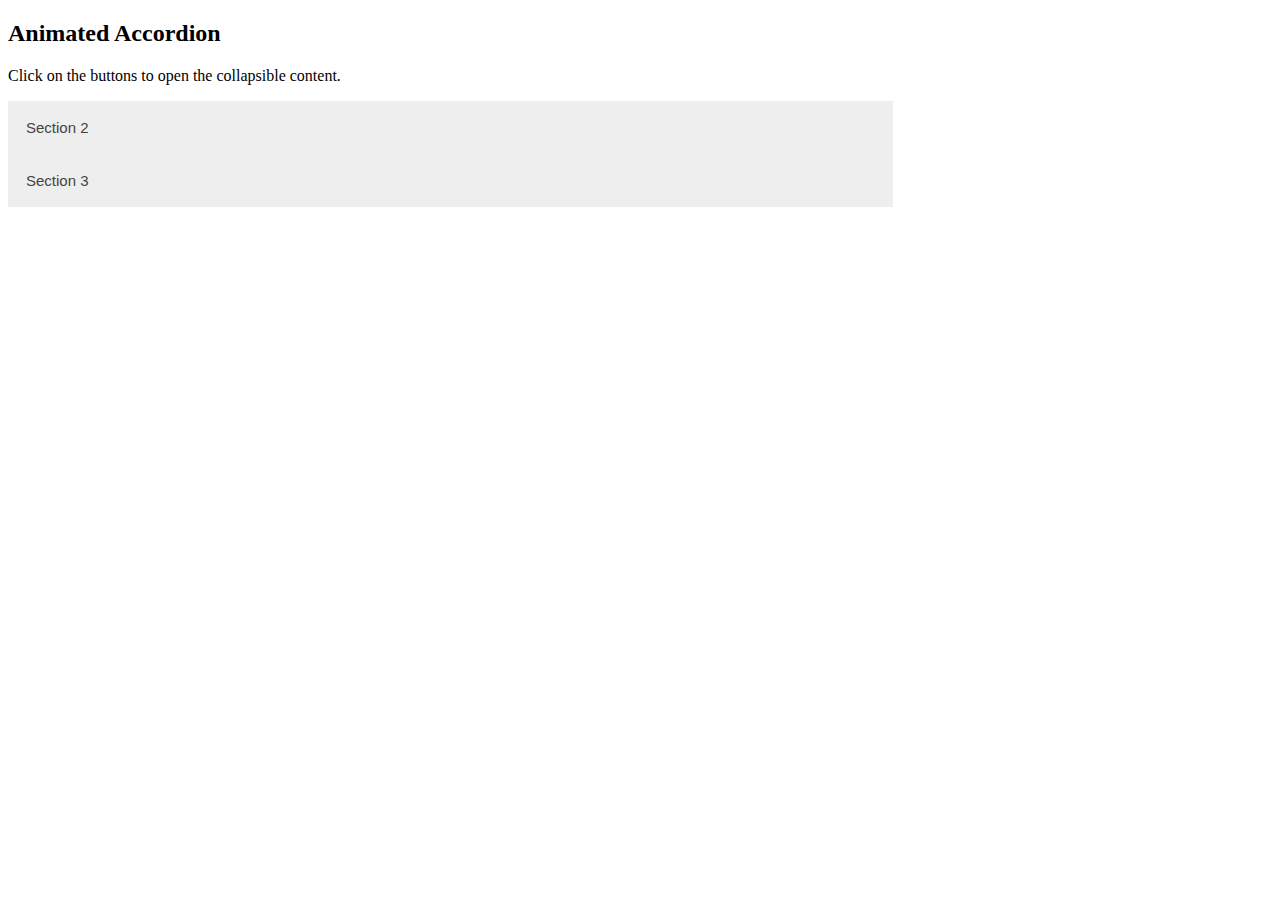
<file: Homepage Semantic-Labs/accordion-concpet/index.html>
<!DOCTYPE html>
<html>
<head>
<meta name="viewport" content="width=device-width, initial-scale=1">
<style>
    .accordion {
      background-color: #eee;
      color: #444;
      cursor: pointer;
      padding: 18px;
      width: 70%;
      border: none;
      text-align: left;
      outline: none;
      font-size: 15px;
      transition: 0.4s;
    }
    
    .active, .accordion:hover {
      background-color: #ccc;
    }
    
    .panel {
      background-color: whitesmoke;
      max-height: 0;
      width: 70%;
      overflow: hidden;
      transition: max-height 0.2s ease-out;
    }
</style>
</head>
<body>

<h2>Animated Accordion</h2>
<p>Click on the buttons to open the collapsible content.</p>

<button class="accordion">Section 2</button>
<div class="panel">
  <p>Lorem ipsum dolor sit amet, consectetur adipisicing elit, sed do eiusmod tempor incididunt ut labore et dolore magna aliqua. Ut enim ad minim veniam, quis nostrud exercitation ullamco laboris nisi ut aliquip ex ea commodo consequat.</p>
</div>

<button class="accordion">Section 3</button>
<div class="panel">
  <p>Lorem ipsum dolor sit amet, consectetur adipisicing elit, sed do eiusmod tempor incididunt ut labore et dolore magna aliqua. Ut enim ad minim veniam, quis nostrud exercitation ullamco laboris nisi ut aliquip ex ea commodo consequat.</p>
</div>

<script>
var acc = document.getElementsByClassName("accordion");
var i;

for (i = 0; i < acc.length; i++) {
  acc[i].addEventListener("click", function() {
    this.classList.toggle("active");
    var panel = this.nextElementSibling;
    if (panel.style.maxHeight) {
      panel.style.maxHeight = null;
    } else {
      panel.style.maxHeight = panel.scrollHeight + "px";
    } 
  });
}
</script>

</body>
</html>
</file>
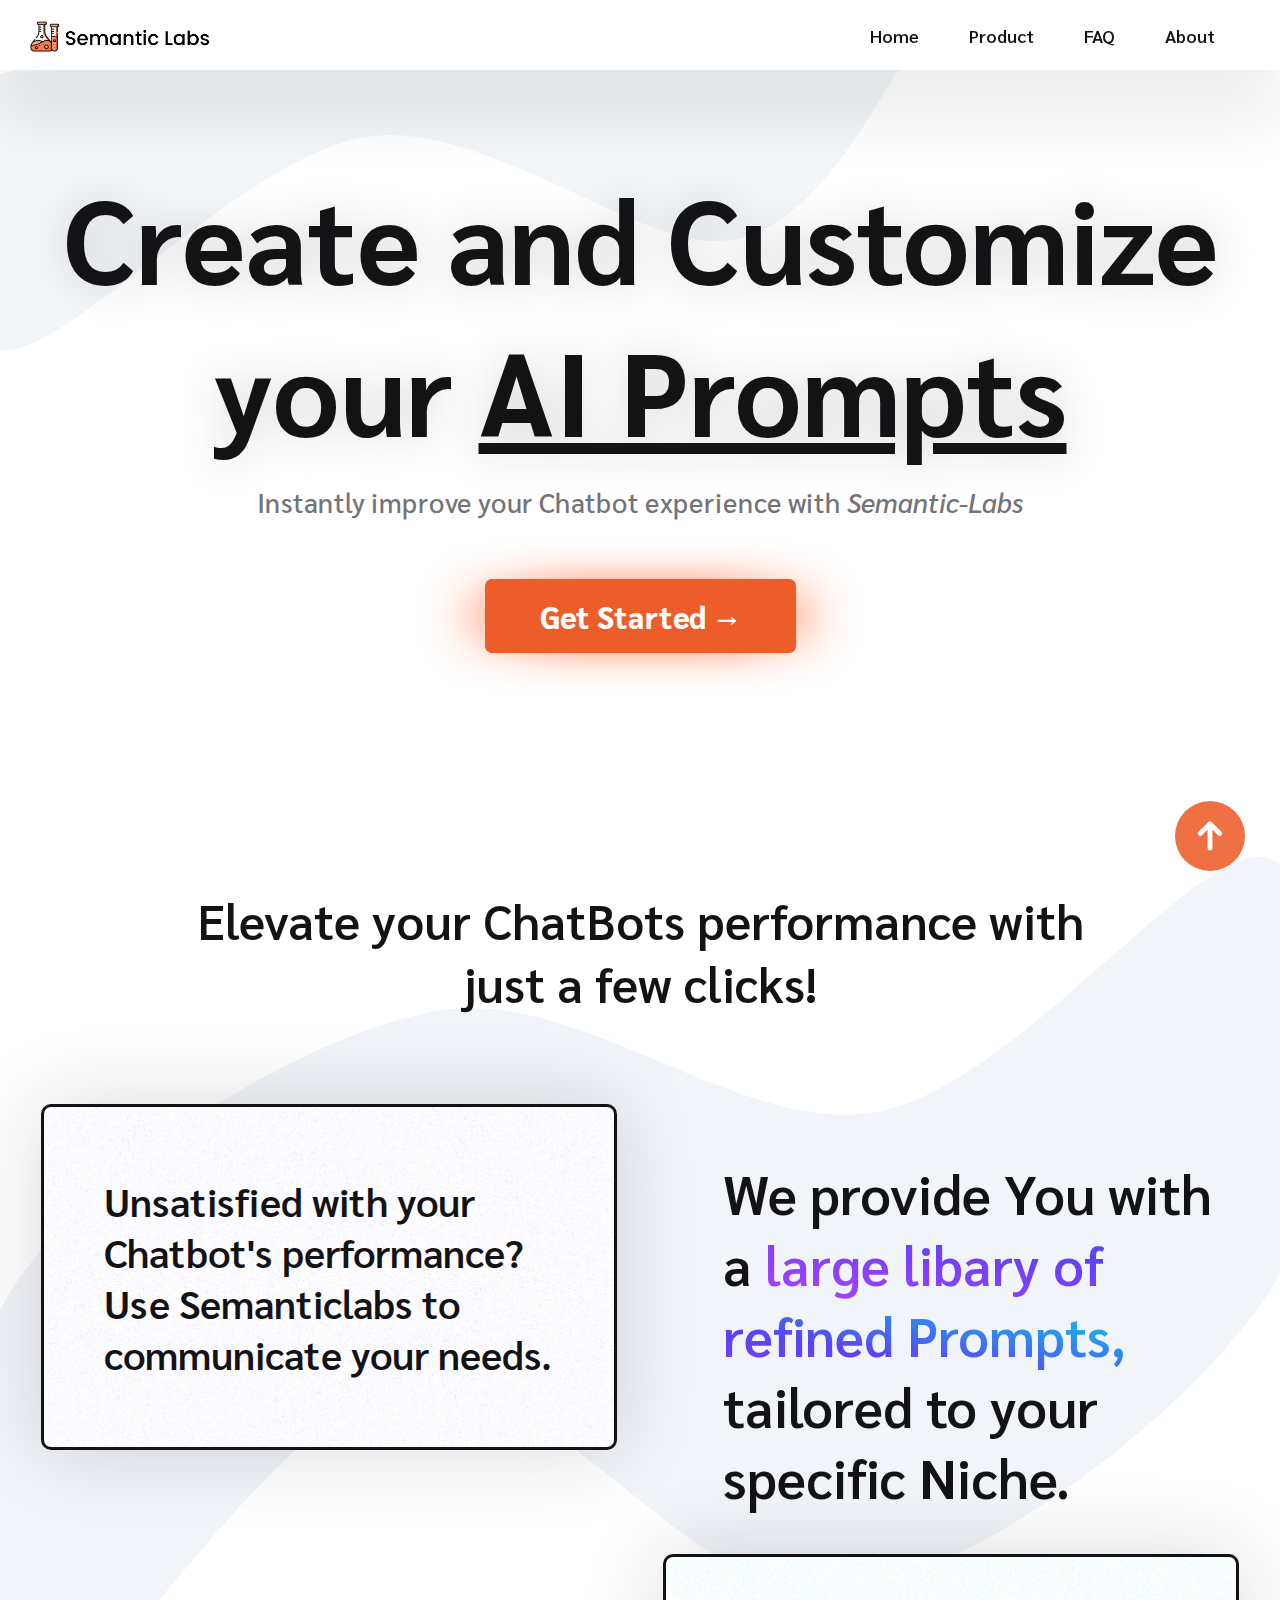
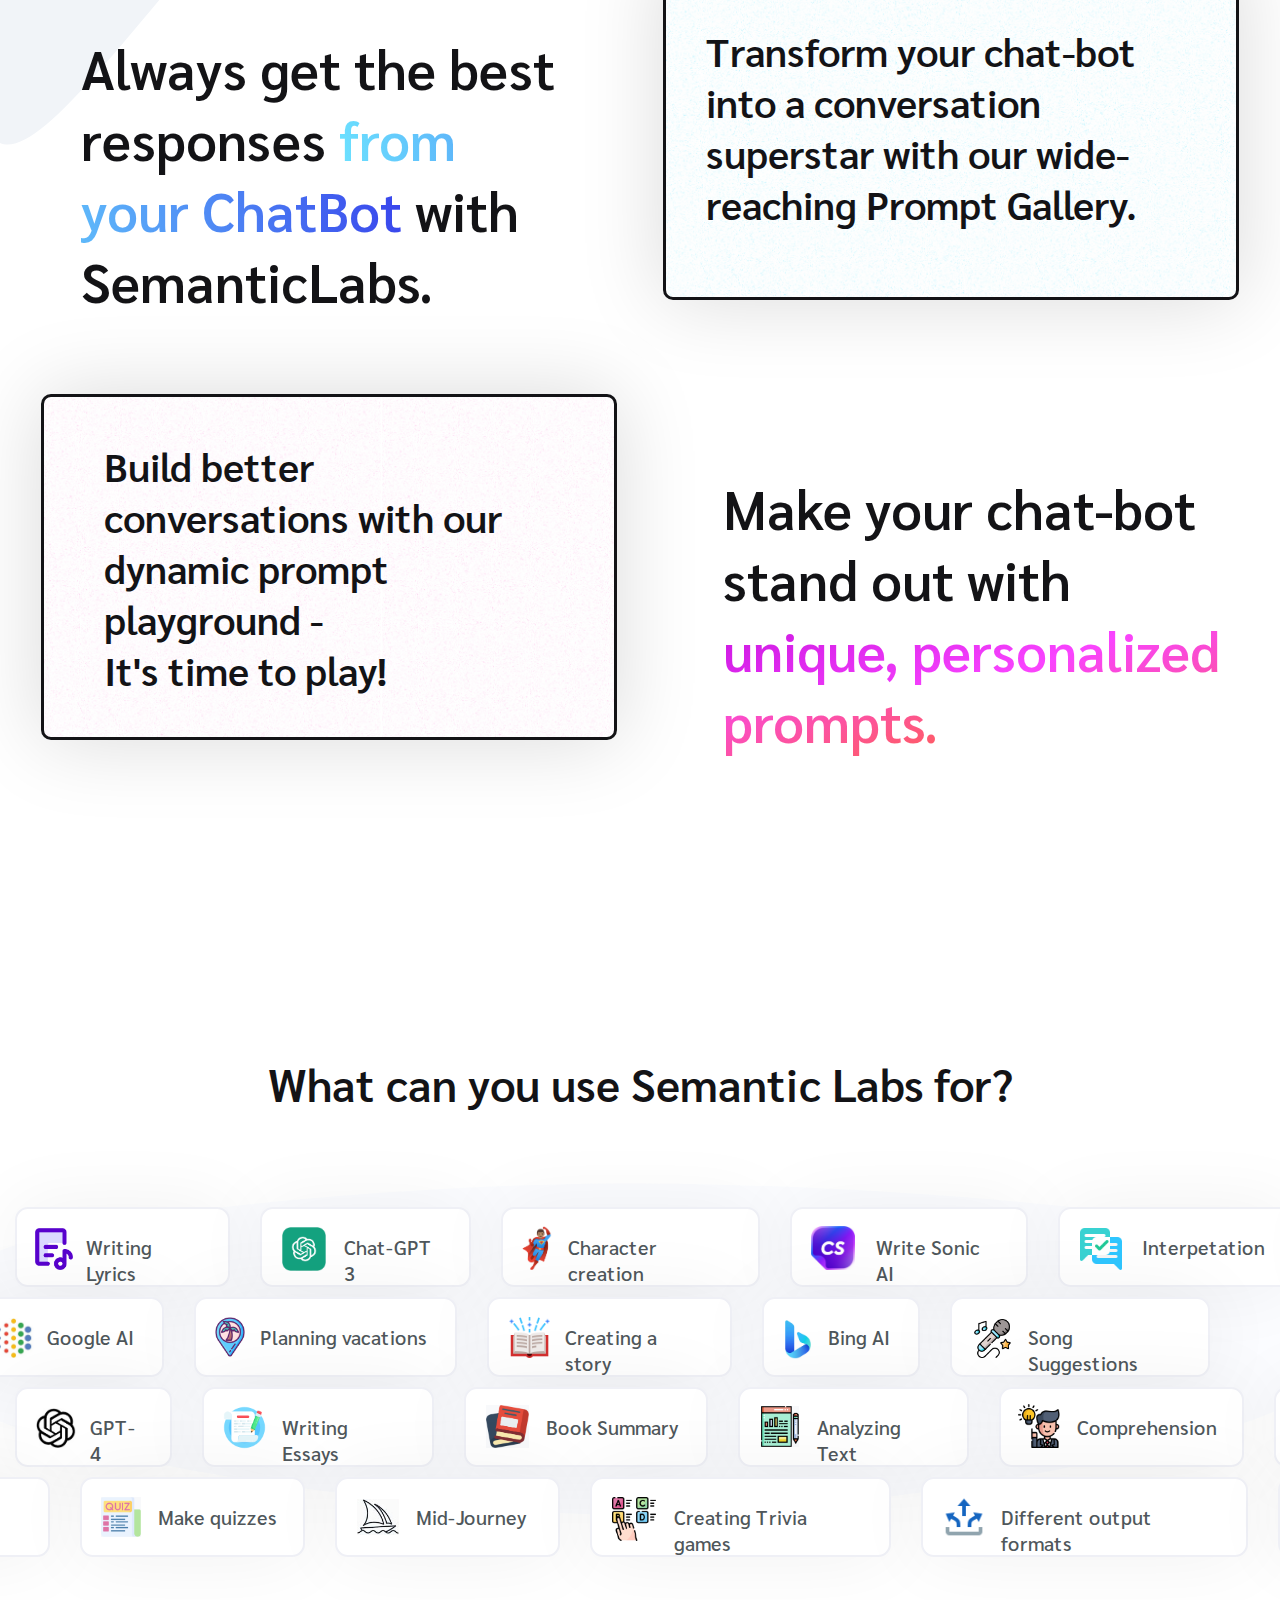
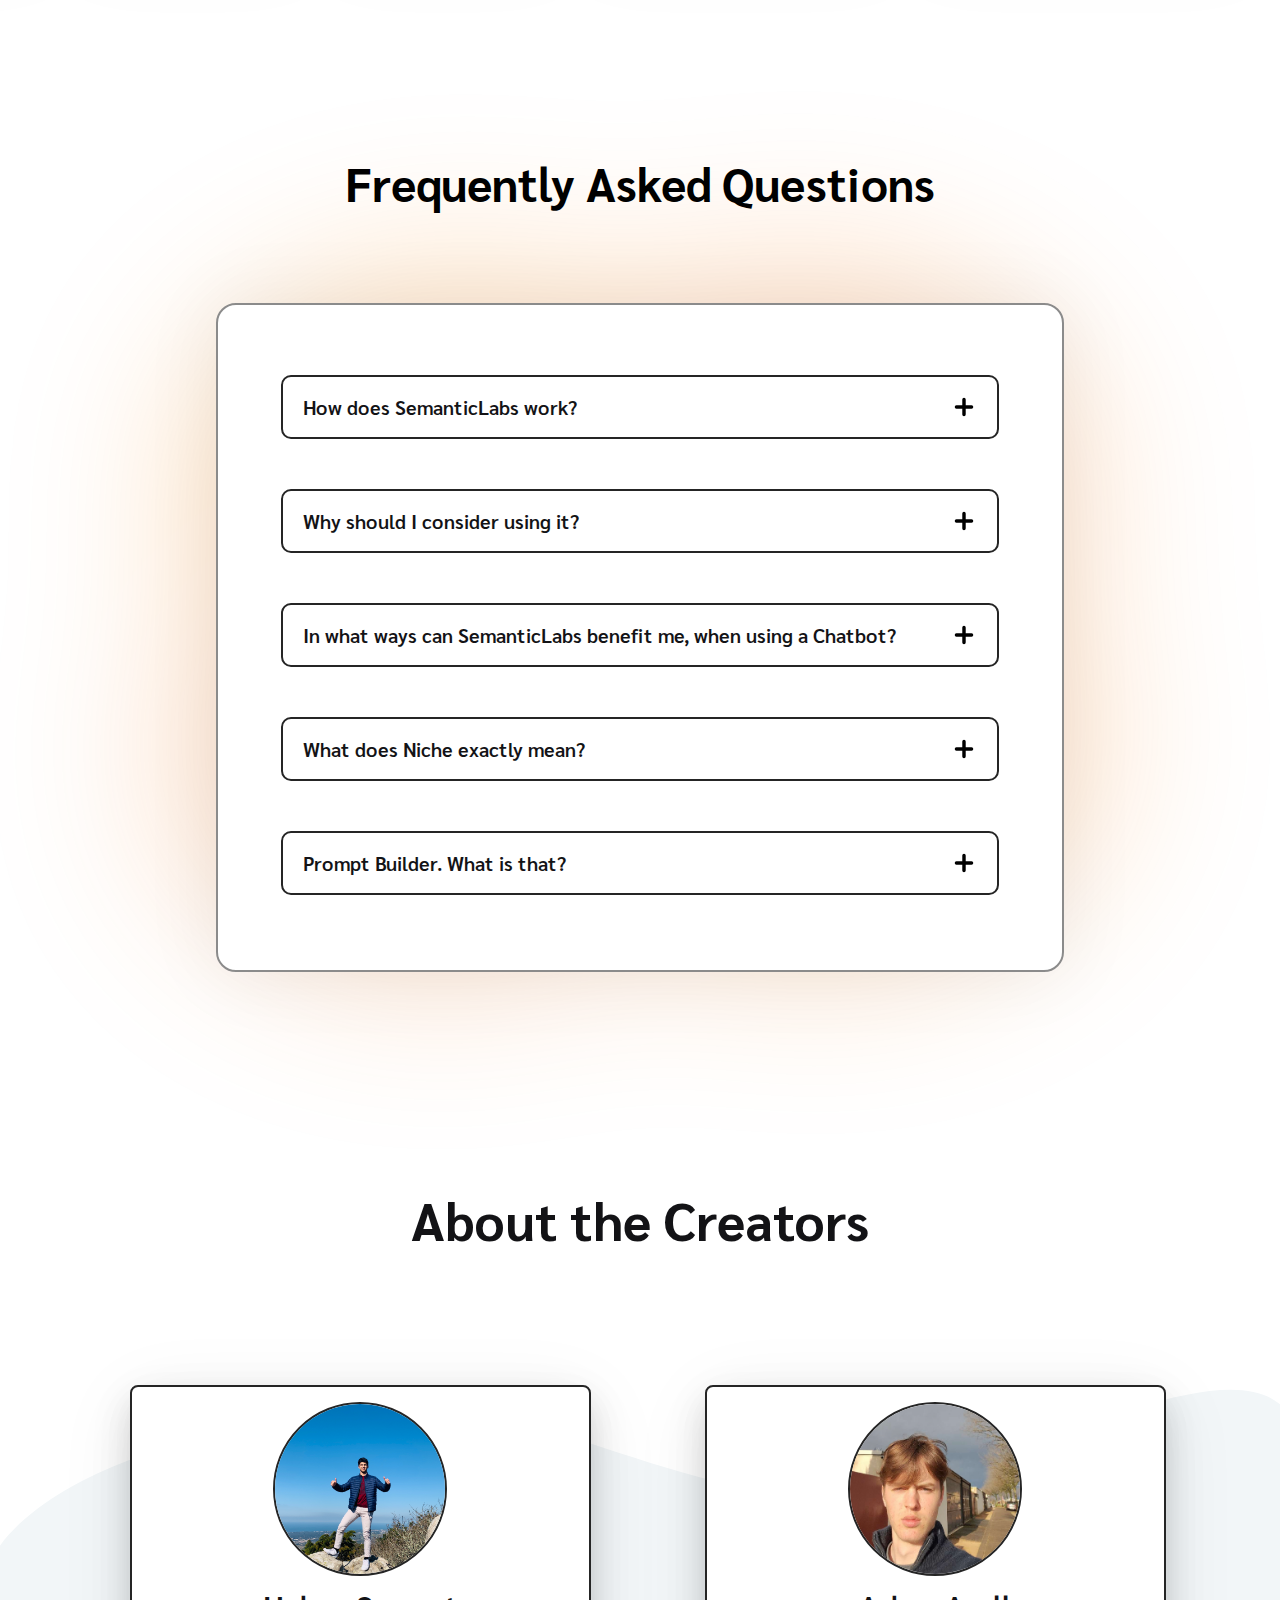
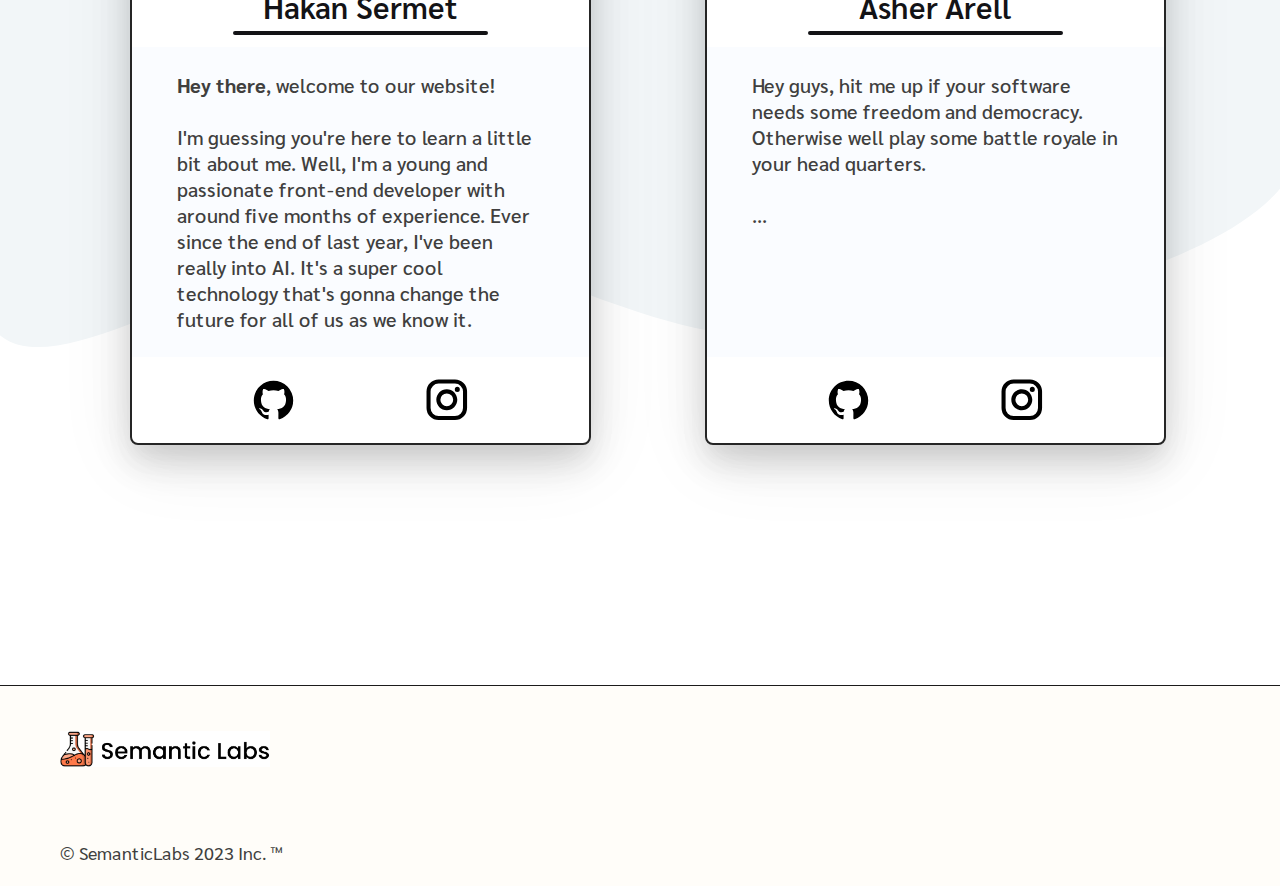
<file: Homepage Semantic-Labs/app.html>
<!DOCTYPE html>
<html lang="en">

<head>
    <meta charset="UTF-8">
    <meta http-equiv="X-UA-Compatible" content="IE=edge">
    <meta name="viewport" content="width=device-width, initial-scale=1.0">
    <title>SemanticLabs</title>
    <meta name="description" content="Create, improve and customize your
            prompts with Semantic Labs">
    <meta name="keywords" content="Artificial intelligents, prompts,
            chatgpt">
    <meta name="robots" content="index, follow">
    <meta http-equiv="Content-Type" content="text/html; charset=utf-8">
    <meta name="language" content="English">
    <meta name="author" content="Hakan Sermet, Asher Arell">
    <link rel="stylesheet" href="styles.css">
</head>

<body>
    <nav>
        <div>
            <img class="logo-semantic" src="assets/logo/logo-12.jpeg" alt="Logo SemanticLabs">
        </div>
        <ul>
            <li><a href="#home">Home</a></li>
            <li><a href="#product">Product</a></li>
            <li><a href="#faq">FAQ</a></li>
            <li><a href="#about">About</a></li>
        </ul>
    </nav>

    <main id="home">

        <!-- second svg bg-->
        <svg class="svg-main-second" xmlns="http://www.w3.org/2000/svg" version="1.1"
            xmlns:xlink="http://www.w3.org/1999/xlink" xmlns:svgjs="http://svgjs.dev/svgjs" viewBox="0 0 600 600">
            <path
                d="M0.8982036113739014,1.7964072227478027C-65.86826399962108,23.652694861094158,-27.544909914334614,126.1976060072581,0.8982036113739014,131.13772583007812C29.341317137082417,136.07784565289816,114.82035998503366,39.97006098429362,171.556884765625,31.43712615966797C228.29340954621634,22.90419133504232,299.7005869547526,85.17963790893555,341.3173522949219,79.94011688232422C382.9341176350911,74.70059585571289,411.227533976237,13.323352813720703,421.2574768066406,0C431.28741963704425,-13.323352813720703,471.55688814322156,-0.2994012037913005,401.49700927734375,0C331.43713041146594,0.2994012037913005,67.66467122236888,-20.059880415598553,0.8982036113739014,1.7964072227478027C-65.86826399962108,23.652694861094158,-27.544909914334614,126.1976060072581,0.8982036113739014,131.13772583007812"
                fill="#f2f6f8"></path>
        </svg>

        <div class="header-text">
            <h1>Create and Customize your <span class="header-span">AI Prompts</span></h1>
            <h4>Instantly improve your Chatbot experience with
                <em>Semantic-Labs</em>
            </h4>
            <div class="main-btn-bg">
                <button class="main-btn" onclick="window.location.href='404.html'">Get Started &#8594;</button>
                
            </div>
        </div>
        <!--
        <div class="home-page">
            <img src="assets/img-1.jpeg" alt="Img of the Semantic-Labs App">
        </div> -->

        <!-- svg background 
        <svg class="svg-main" xmlns="http://www.w3.org/2000/svg" version="1.1"
            xmlns:xlink="http://www.w3.org/1999/xlink" xmlns:svgjs="http://svgjs.dev/svgjs" viewBox="0 0 600 600">
            <path
                d="M0,323.3533020019531C-28.892216126124065,401.64671834309894,-21.10778538386027,576.1976267496744,4.491017818450928,592.8143920898438C30.089821020762127,609.4311574300131,98.05389746030173,434.8802490234375,153.5928192138672,423.05389404296875C209.13174096743265,411.2275390625,283.5329310099284,535.4790191650391,337.72454833984375,521.8562622070312C391.9161656697591,508.23350524902344,436.0778503417969,353.5927988688151,478.7425231933594,341.3173522949219C521.4071960449219,329.0419057210286,573.9521128336588,482.1856155395508,593.7125854492188,448.2035827636719C613.4730580647787,414.22154998779297,617.3652394612631,202.6946150461833,597.3053588867188,137.42515563964844C577.2454783121744,72.1556962331136,514.5209604899088,40.868264516194664,473.3533020019531,56.58682632446289C432.1856435139974,72.30538813273112,399.55090586344403,220.65868186950684,350.2994079589844,231.7365264892578C301.0479100545247,242.8143711090088,236.22754923502603,107.78443145751953,177.8443145751953,123.05389404296875C119.46107991536459,138.32335662841797,28.892216126124065,245.0598856608073,0,323.3533020019531C-28.892216126124065,401.64671834309894,-21.10778538386027,576.1976267496744,4.491017818450928,592.8143920898438"
                fill="#f2f6f8"></path>
        </svg> -->
    </main>

    <div id="product">
        <h3>
            Elevate your ChatBots performance with just a few clicks!
        </h3>
        <!-- svg on the top -->
        <svg class="product-svg" xmlns="http://www.w3.org/2000/svg" version="1.1"
            xmlns:xlink="http://www.w3.org/1999/xlink" xmlns:svgjs="http://svgjs.dev/svgjs" viewBox="0 0 600 600">
            <path
                d="M2.694610834121704,239.8203582763672C-30.53892151514689,297.00598526000977,-29.49101746082306,441.7664566040039,1.7964072227478027,448.2035827636719C33.083831906318665,454.64070892333984,125.29939611752827,290.2694600423177,190.41915893554688,278.443115234375C255.5389217535655,266.6167704264323,324.5509084065755,385.1796468098958,392.5149841308594,377.2455139160156C460.47905985514325,369.31138102213544,564.3712819417318,288.1736481984456,598.20361328125,230.83831787109375C632.0359446207682,173.50298754374185,626.6466979980469,46.40718460083008,595.5089721679688,33.2335319519043C564.3712463378906,20.059879302978516,477.0958201090495,139.82035382588705,411.37725830078125,151.79640197753906C345.658696492513,163.77245012919107,269.311375896136,90.41916147867839,201.19760131835938,105.0898208618164C133.08382674058277,119.76048024495442,35.9281431833903,182.6347312927246,2.694610834121704,239.8203582763672C-30.53892151514689,297.00598526000977,-29.49101746082306,441.7664566040039,1.7964072227478027,448.2035827636719"
                fill="#f1f4f8"></path>
        </svg>
        <!-- product introduction section-->
        <div class="product-grid">
            <div class="p-div1">
                <p>
                    Unsatisfied with your Chatbot's performance? Use Semanticlabs to communicate your needs.
                </p>
            </div>
            <div class="p-div2">
                <p>We provide You with a <span class="span-1">large libary
                        of refined Prompts,</span>
                    tailored to your specific Niche.</p>
            </div>
            <div class="p-div3">
                <p>
                    Always get the best responses <span class="span-2">from
                        your ChatBot</span> with
                    SemanticLabs.</p>
            </div>
            <div class="p-div4">
                <p> Transform your chat-bot into a conversation superstar
                    with our wide-reaching Prompt Gallery.</p>
            </div>
            <div class="p-div5">
                <p>Build better conversations with our dynamic prompt
                    playground -
                    <br> It's time to play!
                </p>
            </div>
            <div class="p-div6">
                <p>Make your chat-bot stand out with <span class="span-3">unique,
                        personalized
                        prompts.</span></p>
            </div>
        </div>

        <!--
            <div class="product-decoration">
                <img src="assets/decoration/pink-star.png" alt="pink star">
                <img src="assets/decoration/turkis-star.png" alt="turkis star>
                <img src="" alt="">
            </div> -->
    </div>

    <!-- chatbots section where they are animated-->
    <div class="animation-section">
        <h3>What can you use Semantic Labs for?</h3>

        <!-- animation svg-->
        <svg class="animation-svg" xmlns="http://www.w3.org/2000/svg" version="1.1"
            xmlns:xlink="http://www.w3.org/1999/xlink" xmlns:svgjs="http://svgjs.dev/svgjs" viewBox="0 0 600 600">
            <path
                d="M0,186.8263397216797C47.604788859685264,168.11376444498697,188.02394612630206,155.98802185058594,287.4251403808594,155.38922119140625C386.8263346354167,154.79042053222656,544.7604624430338,165.4191640218099,596.4071655273438,183.23353576660156C648.0538686116537,201.04790751139322,645.808349609375,241.0179672241211,597.3053588867188,262.27545166015625C548.8023681640625,283.5329360961914,404.6407131354014,309.88023885091144,305.38922119140625,310.7784423828125C206.13772924741107,311.67664591471356,52.69461075464884,288.32335662841797,1.7964072227478027,267.6646728515625C-49.10179630915324,247.00598907470703,-47.604788859685264,205.5389149983724,0,186.8263397216797C47.604788859685264,168.11376444498697,188.02394612630206,155.98802185058594,287.4251403808594,155.38922119140625"
                fill="#eef0f4"></path>
        </svg>
        <!-- first animation container row -->
        <div class="animation-container-1">
            <!--First section -->
            <div class="one-first-row">
                <div class="animation-form-container">
                    <div class="animation-form-logo">
                        <img class="song-writing" src="assets/song-writing.jpeg" alt="Song writing icon">
                    </div>
                    <div class="animation-form-text-container lyrics-text">
                        <p>Writing Lyrics</p>
                    </div>
                </div>

                <div class="animation-form-container">
                    <div class="animation-form-logo">
                        <img class="gpt-logo" src="assets/chat-gpt-3.jpeg" alt="Chat Gpt-3 Logo">
                    </div>
                    <div class="animation-form-text-container
                            chat-gpt-text">
                        <p>Chat-GPT 3
                        </p>
                    </div>
                </div>

                <div class="animation-form-container">
                    <div class="animation-form-logo">
                        <img src="assets/superman.jpeg" alt="Superman" class="superman-icon">
                    </div>
                    <div class="animation-form-text-container
                            character-text">
                        <p>
                            Character creation
                        </p>
                    </div>
                </div>

                <div class="animation-form-container">
                    <div class="animation-form-logo">
                        <img class="write-sonic-logo" src="assets/write-sonic.jpeg" alt="Write Sonic
                                AI
                                Logo">
                    </div>
                    <div class="animation-form-text-container
                            write-sonic-text">
                        <p>
                            Write Sonic AI
                        </p>
                    </div>
                </div>

                <div class="animation-form-container">
                    <div class="animation-form-logo">
                        <img class="interpretation-icon" src="assets/interpretation-logo.png" alt="Interpretation Logo">
                    </div>
                    <div class="animation-form-text-container">
                        <p>
                            Interpetation
                        </p>
                    </div>
                </div>
            </div>

            <!-- Second section-->
            <div class="one-second-row">
                <div class="animation-form-container">
                    <div class="animation-form-logo">
                        <img class="song-writing" src="assets/song-writing.jpeg" alt="Song writing icon">
                    </div>
                    <div class="animation-form-text-container lyrics-text">
                        <p>Writing Lyrics</p>
                    </div>
                </div>

                <div class="animation-form-container">
                    <div class="animation-form-logo">
                        <img class="gpt-logo" src="assets/chat-gpt-3.jpeg" alt="Chat Gpt-3 Logo">
                    </div>
                    <div class="animation-form-text-container
                            chat-gpt-text">
                        <p>Chat-GPT 3
                        </p>
                    </div>
                </div>

                <div class="animation-form-container">
                    <div class="animation-form-logo">
                        <img src="assets/superman.jpeg" alt="Superman" class="superman-icon">
                    </div>
                    <div class="animation-form-text-container
                            character-text">
                        <p>
                            Character creation
                        </p>
                    </div>
                </div>

                <div class="animation-form-container">
                    <div class="animation-form-logo">
                        <img class="write-sonic-logo" src="assets/write-sonic.jpeg" alt="Write Sonic
                                AI
                                Logo">
                    </div>
                    <div class="animation-form-text-container
                            write-sonic-text">
                        <p>
                            Write Sonic AI
                        </p>
                    </div>
                </div>

                <div class="animation-form-container">
                    <div class="animation-form-logo">
                        <img class="interpretation-icon" src="assets/interpretation-logo.png" alt="Interpretation Logo">
                    </div>
                    <div class="animation-form-text-container">
                        <p>
                            Interpetation
                        </p>
                    </div>
                </div>
            </div>

            <!-- Third Section-->
            <div class="one-third-row">
                <div class="animation-form-container">
                    <div class="animation-form-logo">
                        <img class="song-writing" src="assets/song-writing.jpeg" alt="Song writing icon">
                    </div>
                    <div class="animation-form-text-container lyrics-text">
                        <p>Writing Lyrics</p>
                    </div>
                </div>

                <div class="animation-form-container">
                    <div class="animation-form-logo">
                        <img class="gpt-logo" src="assets/chat-gpt-3.jpeg" alt="Chat Gpt-3 Logo">
                    </div>
                    <div class="animation-form-text-container
                            chat-gpt-text">
                        <p>Chat-GPT 3
                        </p>
                    </div>
                </div>

                <div class="animation-form-container">
                    <div class="animation-form-logo">
                        <img src="assets/superman.jpeg" alt="Superman" class="superman-icon">
                    </div>
                    <div class="animation-form-text-container
                            character-text">
                        <p>
                            Character creation
                        </p>
                    </div>
                </div>

                <div class="animation-form-container">
                    <div class="animation-form-logo">
                        <img class="write-sonic-logo" src="assets/write-sonic.jpeg" alt="Write Sonic
                                AI
                                Logo">
                    </div>
                    <div class="animation-form-text-container
                            write-sonic-text">
                        <p>
                            Write Sonic AI
                        </p>
                    </div>
                </div>

                <div class="animation-form-container">
                    <div class="animation-form-logo">
                        <img class="interpretation-icon" src="assets/interpretation-logo.png" alt="Interpretation Logo">
                    </div>
                    <div class="animation-form-text-container">
                        <p>
                            Interpetation
                        </p>
                    </div>
                </div>
            </div>


        </div>

        <!-- Second animation container row -->
        <div class="animation-container-2">

            <!-- first section -->
            <div class="two-first-row">
                <div class="animation-form-container">
                    <div class="animation-form-logo">
                        <img class="google-logo" src="assets/google-ai.jpeg" alt="Google AI Logo">
                    </div>
                    <div class="animation-form-text-container google-text">
                        <p>
                            Google AI
                        </p>
                    </div>
                </div>

                <div class="animation-form-container">
                    <div class="animation-form-logo">
                        <img class="vacation-icon" src="assets/vacation.png" alt="Planning Vacations Icon">
                    </div>
                    <div class="animation-form-text-container
                            planning-vacations-text">
                        <p>
                            Planning vacations
                        </p>
                    </div>
                </div>

                <div class="animation-form-container">
                    <div class="animation-form-logo">
                        <img src="assets/story-icon.png" class="story-icon" alt="Opening Book, Story Icon">
                    </div>
                    <div class="animation-form-text-container story-text">
                        <p>
                            Creating a story
                        </p>
                    </div>
                </div>

                <div class="animation-form-container">
                    <div class="animation-form-logo">
                        <img class="bing-logo" src="assets/bing-logo.jpeg" alt="Bing Logo">
                    </div>
                    <div class="animation-form-text-container bing-text">
                        <p>
                            Bing AI
                        </p>
                    </div>
                </div>

                <div class="animation-form-container">
                    <div class="animation-form-logo">
                        <img class="song-suggestion-icon" src="assets/song-suggestion.png" alt="microphone
                                with stars">
                    </div>
                    <div class="animation-form-text-container
                            song-suggestion-text">
                        <p>
                            Song Suggestions
                        </p>
                    </div>
                </div>
            </div>

            <!-- second section -->
            <div class="two-second-row">
                <div class="animation-form-container">
                    <div class="animation-form-logo">
                        <img class="google-logo" src="assets/google-ai.jpeg" alt="Google AI Logo">
                    </div>
                    <div class="animation-form-text-container google-text">
                        <p>
                            Google AI
                        </p>
                    </div>
                </div>

                <div class="animation-form-container">
                    <div class="animation-form-logo">
                        <img class="vacation-icon" src="assets/vacation.png" alt="Planning Vacations Icon">
                    </div>
                    <div class="animation-form-text-container
                            planning-vacations-text">
                        <p>
                            Planning vacations
                        </p>
                    </div>
                </div>

                <div class="animation-form-container">
                    <div class="animation-form-logo">
                        <img src="assets/story-icon.png" class="story-icon" alt="Opening Book, Story Icon">
                    </div>
                    <div class="animation-form-text-container story-text">
                        <p>
                            Creating a story
                        </p>
                    </div>
                </div>

                <div class="animation-form-container">
                    <div class="animation-form-logo">
                        <img class="bing-logo" src="assets/bing-logo.jpeg" alt="Bing Logo">
                    </div>
                    <div class="animation-form-text-container bing-text">
                        <p>
                            Bing AI
                        </p>
                    </div>
                </div>

                <div class="animation-form-container">
                    <div class="animation-form-logo">
                        <img class="song-suggestion-icon" src="assets/song-suggestion.png" alt="microphone
                                with stars">
                    </div>
                    <div class="animation-form-text-container
                            song-suggestion-text">
                        <p>
                            Song Suggestions
                        </p>
                    </div>
                </div>
            </div>

            <!-- third section-->
            <div class="two-third-row">
                <div class="animation-form-container">
                    <div class="animation-form-logo">
                        <img class="google-logo" src="assets/google-ai.jpeg" alt="Google AI Logo">
                    </div>
                    <div class="animation-form-text-container google-text">
                        <p>
                            Google AI
                        </p>
                    </div>
                </div>

                <div class="animation-form-container">
                    <div class="animation-form-logo">
                        <img class="vacation-icon" src="assets/vacation.png" alt="Planning Vacations Icon">
                    </div>
                    <div class="animation-form-text-container
                            planning-vacations-text">
                        <p>
                            Planning vacations
                        </p>
                    </div>
                </div>

                <div class="animation-form-container">
                    <div class="animation-form-logo">
                        <img src="assets/story-icon.png" class="story-icon" alt="Opening Book, Story Icon">
                    </div>
                    <div class="animation-form-text-container story-text">
                        <p>
                            Creating a story
                        </p>
                    </div>
                </div>

                <div class="animation-form-container">
                    <div class="animation-form-logo">
                        <img class="bing-logo" src="assets/bing-logo.jpeg" alt="Bing Logo">
                    </div>
                    <div class="animation-form-text-container bing-text">
                        <p>
                            Bing AI
                        </p>
                    </div>
                </div>

                <div class="animation-form-container">
                    <div class="animation-form-logo">
                        <img class="song-suggestion-icon" src="assets/song-suggestion.png" alt="microphone
                                with stars">
                    </div>
                    <div class="animation-form-text-container
                            song-suggestion-text">
                        <p>
                            Song Suggestions
                        </p>
                    </div>
                </div>
            </div>
        </div>

        <!-- Third animation container row -->
        <div class="animation-container-3">
            <!-- first section-->

            <!-- second section -->
            <div class="three-second-row">

                <div class="animation-form-container">
                    <div class="animation-form-logo">
                        <img class="gpt-4-logo" src="assets/chat-gpt-4.jpeg" alt="GPT-4 logo">
                    </div>
                    <div class="animation-form-text-container gpt-4-text">
                        <p>
                            GPT-4
                        </p>
                    </div>
                </div>

                <div class="animation-form-container">
                    <div class="animation-form-logo">
                        <img class="writing-essays" src="assets/essay.png" alt="Writing essays icon">
                    </div>
                    <div class="animation-form-text-container
                            writting-essays-text">
                        <p>
                            Writing Essays
                        </p>
                    </div>
                </div>

                <div class="animation-form-container">
                    <div class="animation-form-logo">
                        <img class="book-summary" src="assets/book-summary.jpeg" alt="summary of a book">
                    </div>
                    <div class="animation-form-text-container">
                        <p class="book-summary-p book-summary-text">
                            Book Summary
                        </p>
                    </div>
                </div>

                <div class="animation-form-container">
                    <div class="animation-form-logo">
                        <img class="analyzing-text" src="assets/analyzing-text.jpeg" alt="analyzing text">
                    </div>
                    <div class="animation-form-text-container
                            analyzing-text-p">
                        <p>
                            Analyzing Text
                        </p>
                    </div>
                </div>

                <div class="animation-form-container">
                    <div class="animation-form-logo">
                        <img class="comprehension" src="assets/comprehension.png" alt="Planning Vacations Icon">
                    </div>
                    <div class="animation-form-text-container">
                        <p>
                            Comprehension
                        </p>
                    </div>
                </div>

            </div>
            <!-- third section -->
            <div class="three-third-row">

                <div class="animation-form-container">
                    <div class="animation-form-logo">
                        <img class="gpt-4-logo" src="assets/chat-gpt-4.jpeg" alt="GPT-4 logo">
                    </div>
                    <div class="animation-form-text-container gpt-4-text">
                        <p>
                            GPT-4
                        </p>
                    </div>
                </div>

                <div class="animation-form-container">
                    <div class="animation-form-logo">
                        <img class="writing-essays" src="assets/essay.png" alt="Writing essays icon">
                    </div>
                    <div class="animation-form-text-container
                            writting-essays-text">
                        <p>
                            Writing Essays
                        </p>
                    </div>
                </div>

                <div class="animation-form-container">
                    <div class="animation-form-logo">
                        <img class="book-summary" src="assets/book-summary.jpeg" alt="summary of a book">
                    </div>
                    <div class="animation-form-text-container">
                        <p class="book-summary-p book-summary-text">
                            Book Summary
                        </p>
                    </div>
                </div>

                <div class="animation-form-container">
                    <div class="animation-form-logo">
                        <img class="analyzing-text" src="assets/analyzing-text.jpeg" alt="analyzing text">
                    </div>
                    <div class="animation-form-text-container
                            analyzing-text-p">
                        <p>
                            Analyzing Text
                        </p>
                    </div>
                </div>

                <div class="animation-form-container">
                    <div class="animation-form-logo">
                        <img class="comprehension" src="assets/comprehension.png" alt="Planning Vacations Icon">
                    </div>
                    <div class="animation-form-text-container">
                        <p>
                            Comprehension
                        </p>
                    </div>
                </div>

            </div>

        </div>

        <!-- Forth animation cotnainer row -->
        <div class="animation-container-4">
            <!--First section -->
            <div class="four-first-row">
                <div class="animation-form-container">
                    <div class="animation-form-logo">
                        <img class="mid-journey-logo" src="assets/midjourney-logo.jpeg" alt="mid journey logo">
                    </div>
                    <div class="animation-form-text-container lyrics-text">
                        <p>Mid-Journey</p>
                    </div>
                </div>

                <div class="animation-form-container">
                    <div class="animation-form-logo">
                        <img class="gpt-logo" src="assets/trivia.png" alt="">
                    </div>
                    <div class="animation-form-text-container
                            trivia-text">
                        <p>
                            Creating Trivia games
                        </p>
                    </div>
                </div>

                <div class="animation-form-container">
                    <div class="animation-form-logo">
                        <img src="assets/output-format.png" alt="output format icon" class="output-format-icon">
                    </div>
                    <div class="animation-form-text-container
                            output-format-text">
                        <p>
                            Different output formats
                        </p>
                    </div>
                </div>

                <div class="animation-form-container">
                    <div class="animation-form-logo">
                        <img class="poem-icon" src="assets/poems.jpeg" alt="writing poems icon">
                    </div>
                    <div class="animation-form-text-container
                            poems-text">
                        <p>
                            Writing Poems
                        </p>
                    </div>
                </div>

                <div class="animation-form-container">
                    <div class="animation-form-logo">
                        <img class="quiz-icon" src="assets/quiz.jpeg" alt="quiz icon">
                    </div>
                    <div class="animation-form-text-container quizzes-text">
                        <p>
                            Make quizzes
                        </p>
                    </div>
                </div>
            </div>

            <!-- Second section-->
            <div class="four-second-row">
                <div class="animation-form-container">
                    <div class="animation-form-logo">
                        <img class="mid-journey-logo" src="assets/midjourney-logo.jpeg" alt="mid journey logo">
                    </div>
                    <div class="animation-form-text-container lyrics-text">
                        <p>Mid-Journey</p>
                    </div>
                </div>

                <div class="animation-form-container">
                    <div class="animation-form-logo">
                        <img class="gpt-logo" src="assets/trivia.png" alt="">
                    </div>
                    <div class="animation-form-text-container
                            trivia-text">
                        <p>
                            Creating Trivia games
                        </p>
                    </div>
                </div>

                <div class="animation-form-container">
                    <div class="animation-form-logo">
                        <img src="assets/output-format.png" alt="output format icon" class="output-format-icon">
                    </div>
                    <div class="animation-form-text-container
                            output-format-text">
                        <p>
                            Different output formats
                        </p>
                    </div>
                </div>

                <div class="animation-form-container">
                    <div class="animation-form-logo">
                        <img class="poem-icon" src="assets/poems.jpeg" alt="writing poems icon">
                    </div>
                    <div class="animation-form-text-container
                            poems-text">
                        <p>
                            Writing Poems
                        </p>
                    </div>
                </div>

                <div class="animation-form-container">
                    <div class="animation-form-logo">
                        <img class="quiz-icon" src="assets/quiz.jpeg" alt="quiz icon">
                    </div>
                    <div class="animation-form-text-container quizzes-text">
                        <p>
                            Make quizzes
                        </p>
                    </div>
                </div>
            </div>

            <!-- Third Section-->
            <div class="four-third-row">
                <div class="animation-form-container">
                    <div class="animation-form-logo">
                        <img class="mid-journey-logo" src="assets/midjourney-logo.jpeg" alt="mid journey logo">
                    </div>
                    <div class="animation-form-text-container lyrics-text">
                        <p>Mid-Journey</p>
                    </div>
                </div>

                <div class="animation-form-container">
                    <div class="animation-form-logo">
                        <img class="gpt-logo" src="assets/trivia.png" alt="">
                    </div>
                    <div class="animation-form-text-container
                            trivia-text">
                        <p>
                            Creating Trivia games
                        </p>
                    </div>
                </div>

                <div class="animation-form-container">
                    <div class="animation-form-logo">
                        <img src="assets/output-format.png" alt="output format icon" class="output-format-icon">
                    </div>
                    <div class="animation-form-text-container
                            output-format-text">
                        <p>
                            Different output formats
                        </p>
                    </div>
                </div>

                <div class="animation-form-container">
                    <div class="animation-form-logo">
                        <img class="poem-icon" src="assets/poems.jpeg" alt="writing poems icon">
                    </div>
                    <div class="animation-form-text-container
                            poems-text">
                        <p>
                            Writing Poems
                        </p>
                    </div>
                </div>

                <div class="animation-form-container">
                    <div class="animation-form-logo">
                        <img class="quiz-icon" src="assets/quiz.jpeg" alt="quiz icon">
                    </div>
                    <div class="animation-form-text-container quizzes-text">
                        <p>
                            Make quizzes
                        </p>
                    </div>
                </div>
            </div>

        </div>
    </div>

    <div id="faq">
        <h3>Frequently Asked Questions</h3>

        <!-- FQA cards section -->
        <svg class="faq-bg" xmlns="http://www.w3.org/2000/svg" version="1.1" xmlns:xlink="http://www.w3.org/1999/xlink"
            xmlns:svgjs="http://svgjs.dev/svgjs" viewBox="0 0 800 800" opacity="0.26">
            <defs>
                <filter id="bbblurry-filter" x="-100%" y="-100%" width="400%" height="400%"
                    filterUnits="objectBoundingBox" primitiveUnits="userSpaceOnUse" color-interpolation-filters="sRGB">
                    <feGaussianBlur stdDeviation="54" x="0%" y="0%" width="100%" height="100%" in="SourceGraphic"
                        edgeMode="none" result="blur"></feGaussianBlur>
                </filter>
            </defs>
            <g filter="url(#bbblurry-filter)">
                <ellipse rx="164.5" ry="126" cx="317.45540231435086" cy="271.9896240234375"
                    fill="hsla(31, 100%, 49%, 1.00)"></ellipse>
                <ellipse rx="164.5" ry="126" cx="519.6548284560597" cy="270.0531272688461"
                    fill="hsla(27, 97%, 51%, 1.00)"></ellipse>
                <ellipse rx="164.5" ry="126" cx="530.0750007030226" cy="424.8076820573258"
                    fill="hsla(28, 95%, 52%, 1.00)"></ellipse>
                <ellipse rx="164.5" ry="126" cx="306.6337179613363" cy="433.94571561963147"
                    fill="hsla(26, 91%, 55%, 1.00)"></ellipse>
            </g>
        </svg>
        <div class="all-accordions">
            <div class="accordion-container">
                <button class="accordion">How does SemanticLabs
                    work?<svg id="svg-1" width="26px" height="26px" viewBox="0 0 24.00 24.00" fill="none"
                        xmlns="http://www.w3.org/2000/svg" stroke="#000000" stroke-width="1.128">
                        <g id="SVGRepo_bgCarrier" stroke-width="0"></g>
                        <g id="SVGRepo_tracerCarrier" stroke-linecap="round" stroke-linejoin="round"></g>
                        <g id="SVGRepo_iconCarrier">
                            <path fill-rule="evenodd" clip-rule="evenodd" d="M12 4C12.5523
                                    4
                                    13
                                    4.44772 13 5V11H19C19.5523 11 20
                                    11.4477
                                    20
                                    12C20 12.5523 19.5523 13 19
                                    13H13V19C13
                                    19.5523
                                    12.5523 20 12 20C11.4477 20 11
                                    19.5523
                                    11
                                    19V13H5C4.44772 13 4 12.5523 4 12C4
                                    11.4477
                                    4.44772 11 5 11H11V5C11 4.44772
                                    11.4477
                                    4 12
                                    4Z" fill="#000000"></path>
                        </g>
                    </svg>
                </button>
                <div class="panel">
                    <p>
                        At SemanticLabs, our aim is to provide you with the
                        most optimal chatbot results. We have two main
                        sections: the niche section and the prompt builder
                        section. With our prompt builder, you have the
                        freedom to create customized prompts to fit your
                        unique needs.
                        <br>
                        <br>
                        Once you have crafted your prompt, our AI bot is
                        integrated into our application, which means you can
                        receive your results instantly. This feature
                        streamlines the process and allows you to quickly
                        access the chatbot results you desire.
                    </p>
                </div>
            </div>

            <div class="accordion-container">
                <button class="accordion">Why should I consider
                    using
                    it?<svg id="svg-1" width="26px" height="26px" viewBox="0 0 24.00 24.00" fill="none"
                        xmlns="http://www.w3.org/2000/svg" stroke="#000000" stroke-width="1.128">
                        <g id="SVGRepo_bgCarrier" stroke-width="0"></g>
                        <g id="SVGRepo_tracerCarrier" stroke-linecap="round" stroke-linejoin="round"></g>
                        <g id="SVGRepo_iconCarrier">
                            <path fill-rule="evenodd" clip-rule="evenodd" d="M12 4C12.5523
                                    4
                                    13
                                    4.44772 13 5V11H19C19.5523 11 20
                                    11.4477
                                    20
                                    12C20 12.5523 19.5523 13 19
                                    13H13V19C13
                                    19.5523
                                    12.5523 20 12 20C11.4477 20 11
                                    19.5523
                                    11
                                    19V13H5C4.44772 13 4 12.5523 4 12C4
                                    11.4477
                                    4.44772 11 5 11H11V5C11 4.44772
                                    11.4477
                                    4 12
                                    4Z" fill="#000000"></path>
                        </g>
                    </svg>
                </button>
                <div class="panel">
                    <p>
                        Have you ever experienced unsatisfactory results
                        from your Chatbots? SemanticLabs can help by
                        offering our specially designed Prompt Gallery that
                        caters to your specific needs. This allows us to
                        provide you with the best possible Chatbot
                        experience.
                        <br>
                        <br>
                        Additionally, you can use our Prompt
                        Builder to create custom prompts based on your
                        preferences.
                    </p>
                </div>
            </div>

            <div class="accordion-container">
                <button class="accordion">In what ways can
                    SemanticLabs
                    benefit me, when using a Chatbot?<svg id="svg-1" width="26px" height="26px"
                        viewBox="0 0 24.00 24.00" fill="none" xmlns="http://www.w3.org/2000/svg" stroke="#000000"
                        stroke-width="1.128">
                        <g id="SVGRepo_bgCarrier" stroke-width="0"></g>
                        <g id="SVGRepo_tracerCarrier" stroke-linecap="round" stroke-linejoin="round"></g>
                        <g id="SVGRepo_iconCarrier">
                            <path fill-rule="evenodd" clip-rule="evenodd" d="M12 4C12.5523
                                    4
                                    13
                                    4.44772 13 5V11H19C19.5523 11 20
                                    11.4477
                                    20
                                    12C20 12.5523 19.5523 13 19
                                    13H13V19C13
                                    19.5523
                                    12.5523 20 12 20C11.4477 20 11
                                    19.5523
                                    11
                                    19V13H5C4.44772 13 4 12.5523 4 12C4
                                    11.4477
                                    4.44772 11 5 11H11V5C11 4.44772
                                    11.4477
                                    4 12
                                    4Z" fill="#000000"></path>
                        </g>
                    </svg>
                </button>
                <div class="panel">
                    <p>
                        At SemanticLabs, we offer more than just pre-made
                        Prompts that are customized to your specific Niche.
                        We also empower you to create your own prompts, and
                        show you innovative ways to communicate with your
                        Chatbot.
                        <br>
                        <br>
                        Additionally, we provide you with creative
                        prompt ideas that you may be interested in, but have
                        not yet considered.
                    </p>
                </div>
            </div>

            <div class="accordion-container">
                <button class="accordion">What does Niche exactly
                    mean?<svg id="svg-1" width="26px" height="26px" viewBox="0 0 24.00 24.00" fill="none"
                        xmlns="http://www.w3.org/2000/svg" stroke="#000000" stroke-width="1.128">
                        <g id="SVGRepo_bgCarrier" stroke-width="0"></g>
                        <g id="SVGRepo_tracerCarrier" stroke-linecap="round" stroke-linejoin="round"></g>
                        <g id="SVGRepo_iconCarrier">
                            <path fill-rule="evenodd" clip-rule="evenodd" d="M12 4C12.5523
                                    4
                                    13
                                    4.44772 13 5V11H19C19.5523 11 20
                                    11.4477
                                    20
                                    12C20 12.5523 19.5523 13 19
                                    13H13V19C13
                                    19.5523
                                    12.5523 20 12 20C11.4477 20 11
                                    19.5523
                                    11
                                    19V13H5C4.44772 13 4 12.5523 4 12C4
                                    11.4477
                                    4.44772 11 5 11H11V5C11 4.44772
                                    11.4477
                                    4 12
                                    4Z" fill="#000000"></path>
                        </g>
                    </svg>
                </button>
                <div class="panel">
                    <p>Welcome to our niche section where we offer tailored
                        prompt galleries to meet your specific needs.
                        Whether you're looking to write music, plan a travel
                        itinerary, or write a story, we've got you covered.
                        Our galleries are designed to inspire and provide
                        new ideas for your creative projects.
                        <br>
                        <br>
                        We offer a wide variety of niches, so feel free to
                        browse through our gallery to find what suits your
                        interests. Our collection is constantly growing to
                        ensure that we can cater to your evolving needs.
                    </p>
                </div>
            </div>

            <div class="accordion-container">
                <button class="accordion">Prompt Builder. What is
                    that?<svg id="svg-1" width="26px" height="26px" viewBox="0 0 24.00 24.00" fill="none"
                        xmlns="http://www.w3.org/2000/svg" stroke="#000000" stroke-width="1.128">
                        <g id="SVGRepo_bgCarrier" stroke-width="0"></g>
                        <g id="SVGRepo_tracerCarrier" stroke-linecap="round" stroke-linejoin="round"></g>
                        <g id="SVGRepo_iconCarrier">
                            <path fill-rule="evenodd" clip-rule="evenodd" d="M12 4C12.5523
                                    4
                                    13
                                    4.44772 13 5V11H19C19.5523 11 20
                                    11.4477
                                    20
                                    12C20 12.5523 19.5523 13 19
                                    13H13V19C13
                                    19.5523
                                    12.5523 20 12 20C11.4477 20 11
                                    19.5523
                                    11
                                    19V13H5C4.44772 13 4 12.5523 4 12C4
                                    11.4477
                                    4.44772 11 5 11H11V5C11 4.44772
                                    11.4477
                                    4 12
                                    4Z" fill="#000000"></path>
                        </g>
                    </svg>
                </button>
                <div class="panel">
                    <p>
                        Our prompt builder allows you to create your own
                        prompts, providing you with a unique opportunity to
                        unleash your creativity. In addition to our
                        pre-built niches, you can now generate custom
                        prompts tailored to your specific interests.
                        <br>
                        <br>
                        With our user-friendly prompt builder, you can
                        easily craft prompts that align with your creative
                        vision. This feature empowers you to think outside
                        the box and create prompts that are not limited to
                        our existing niches. With a variety of customization
                        options, you can choose from different prompts
                        types, themes, and word counts to build your own
                        unique prompt.
                        <br>
                        <br>
                        Whether you're a professional writer or an aspiring
                        creative, our prompt builder is the perfect tool to
                        inspire your imagination and help you get better
                        chatbot results.
                    </p>
                </div>
            </div>
        </div>

        <!-- <img class="three-stars" src="assets/decoration/three-stars.jpeg"
                alt="three stars in
                different colors"> -->
    </div>

    <div id="about">
        <!-- <img class="four-stars" src="assets/decoration/four-stars.jpeg"
                alt="four stars"> -->
        <div class="about-header">
            <h3>About the Creators</h3>
        </div>

        <svg class="svg-about" xmlns="http://www.w3.org/2000/svg" version="1.1"
            xmlns:xlink="http://www.w3.org/1999/xlink" xmlns:svgjs="http://svgjs.dev/svgjs" viewBox="0 0 600 600">
            <path
                d="M184.13172912597656,194.01197814941406C120.20957438151041,198.05389404296875,30.538920919100445,218.11377716064453,0,259.5808410644531C-30.538920919100445,301.0479049682617,-29.341316143671673,419.6107686360677,0.8982036113739014,442.8143615722656C31.137723366419475,466.01795450846356,119.61077034473419,398.8023986816406,181.43711853027344,398.8023986816406C243.26346671581268,398.8023986816406,302.2455113728841,446.8562774658203,371.8562927246094,442.8143615722656C441.46707407633465,438.77244567871094,561.5269622802734,416.4670689900716,599.101806640625,374.5509033203125C636.6766510009766,332.6347376505534,633.2335052490234,214.52096048990884,597.3053588867188,191.31736755371094C561.3772125244141,168.11377461751303,452.3952000935872,234.88024393717447,383.5329284667969,235.329345703125C314.67065684000653,235.77844746907553,248.05388387044272,189.97006225585938,184.13172912597656,194.01197814941406C120.20957438151041,198.05389404296875,30.538920919100445,218.11377716064453,0,259.5808410644531"
                fill="#f2f6f8"></path>
        </svg>

        <section class="about-me-1">
            <div class="about-me-us">
                <img src="assets/profile-pic/hakan-pp-2.jpeg" alt="img of Hakan">
                <h5>Hakan Sermet</h5>
                <hr>
                <p id="about-text1">
                    <strong>Hey there</strong>, welcome to our website!
                    <br>
                    <br>
                    I'm guessing you're
                    here to learn a little bit about me. Well, I'm a young
                    and passionate
                    front-end developer with around five months
                    of experience. Ever since the end of last
                    year, I've been really into AI. It's a super cool
                    technology that's gonna change the future for all of us
                    as
                    we know it.
                    <span class="arrow-down" onclick="scrollDown1()"><svg width="23px" height="23px" viewBox="0 0 24 24"
                            fill="none" xmlns="http://www.w3.org/2000/svg" stroke="#000000"
                            stroke-width="0.45600000000000007">
                            <g id="SVGRepo_bgCarrier" stroke-width="0"></g>
                            <g id="SVGRepo_tracerCarrier" stroke-linecap="round" stroke-linejoin="round"></g>
                            <g id="SVGRepo_iconCarrier">
                                <path fill-rule="evenodd" clip-rule="evenodd" d="M4.29289 8.29289C4.68342 7.90237
                                        5.31658 7.90237 5.70711 8.29289L12
                                        14.5858L18.2929 8.29289C18.6834 7.90237
                                        19.3166 7.90237 19.7071 8.29289C20.0976
                                        8.68342 20.0976 9.31658 19.7071
                                        9.70711L12.7071 16.7071C12.3166 17.0976
                                        11.6834 17.0976 11.2929 16.7071L4.29289
                                        9.70711C3.90237 9.31658 3.90237 8.68342
                                        4.29289 8.29289Z" fill="#000000"></path>
                            </g>
                        </svg></span>

                    <br><br>
                    <span class="hidden-about-text-1">
                        One thing I'm really proud of is how efficient and
                        motivated I am when it comes to learning new things.
                        Let
                        me tell you, getting this project off the ground
                        wasn't
                        easy. It was my first real project, but it taught me
                        so
                        much.
                        <br><br>
                        Hope you find it useful!
                        <br>
                        Cheers
                    </span>
                </p>
                <div class="social-links">
                    <svg onclick="window.location.href='https://github.com/Pale44'" width="45px" height="45px" viewBox="0 0 16
                            16" xmlns="http://www.w3.org/2000/svg" fill="none">
                        <g id="SVGRepo_bgCarrier" stroke-width="0"></g>
                        <g id="SVGRepo_tracerCarrier" stroke-linecap="round" stroke-linejoin="round"></g>
                        <g id="SVGRepo_iconCarrier">
                            <path fill="#000000" fill-rule="evenodd" d="M8 1C4.133 1
                                    1
                                    4.13 1
                                    7.993c0 3.09 2.006 5.71 4.787
                                    6.635.35.064.478-.152.478-.337
                                    0-.166-.006-.606-.01-1.19-1.947.423-2.357-.937-2.357-.937-.319-.808-.778-1.023-.778-1.023-.635-.434.048-.425.048-.425.703.05
                                    1.073.72 1.073.72.624 1.07 1.638.76
                                    2.037.582.063-.452.244-.76.444-.935-1.554-.176-3.188-.776-3.188-3.456
                                    0-.763.273-1.388.72-1.876-.072-.177-.312-.888.07-1.85
                                    0 0 .586-.189 1.924.716A6.711 6.711
                                    0
                                    018
                                    4.381c.595.003 1.194.08 1.753.236
                                    1.336-.905
                                    1.923-.717 1.923-.717.382.963.142
                                    1.674.07
                                    1.85.448.49.72 1.114.72 1.877 0
                                    2.686-1.638
                                    3.278-3.197 3.45.251.216.475.643.475
                                    1.296 0
                                    .934-.009 1.688-.009 1.918 0
                                    .187.127.404.482.336A6.996 6.996 0
                                    0015
                                    7.993 6.997 6.997 0 008 1z" clip-rule="evenodd"></path>
                        </g>
                    </svg>
                    <svg onclick="window.location.href='https://instagram.com/hakane_f_e?igshid=YmMyMTA2M2Y='"
                        fill="#000000" width="59px" height="59px" viewBox="0 0 32 32"
                        xmlns="http://www.w3.org/2000/svg">
                        <g id="SVGRepo_bgCarrier" stroke-width="0"></g>
                        <g id="SVGRepo_tracerCarrier" stroke-linecap="round" stroke-linejoin="round"></g>
                        <g id="SVGRepo_iconCarrier">
                            <path d="M20.445
                                    5h-8.891A6.559 6.559 0 0 0 5
                                    11.554v8.891A6.559 6.559 0 0 0
                                    11.554
                                    27h8.891a6.56 6.56 0 0 0
                                    6.554-6.555v-8.891A6.557 6.557 0 0 0
                                    20.445
                                    5zm4.342 15.445a4.343 4.343 0 0
                                    1-4.342
                                    4.342h-8.891a4.341 4.341 0 0
                                    1-4.341-4.342v-8.891a4.34 4.34 0 0 1
                                    4.341-4.341h8.891a4.342 4.342 0 0 1
                                    4.341
                                    4.341l.001 8.891z"></path>
                            <path d="M16
                                    10.312c-3.138 0-5.688 2.551-5.688
                                    5.688s2.551 5.688 5.688 5.688
                                    5.688-2.551
                                    5.688-5.688-2.55-5.688-5.688-5.688zm0
                                    9.163a3.475 3.475 0 1 1-.001-6.95
                                    3.475
                                    3.475 0 0 1 .001 6.95zM21.7
                                    8.991a1.363
                                    1.363 0 1 1-1.364
                                    1.364c0-.752.51-1.364
                                    1.364-1.364z"></path>
                        </g>
                    </svg>
                </div>
            </div>
        </section>

        <section class="about-me-2">
            <div class="about-me-us">
                <img src="assets/profile-pic/asher-pp-1.jpeg" alt="img of Asher">
                <h5>Asher Arell</h5>
                <hr>
                <p id="about-text2">
                    Hey guys, hit me up if your software needs some freedom and democracy. Otherwise well play some
                    battle royale in your head quarters.
                    <span class="arrow-down" onclick="scrollDown2()">
                        <svg width="23px" height="23px" viewBox="0 0 24 24" fill="none"
                            xmlns="http://www.w3.org/2000/svg" stroke="#000000" stroke-width="0.45600000000000007">
                            <g id="SVGRepo_bgCarrier" stroke-width="0"></g>
                            <g id="SVGRepo_tracerCarrier" stroke-linecap="round" stroke-linejoin="round"></g>
                            <g id="SVGRepo_iconCarrier">
                                <path fill-rule="evenodd" clip-rule="evenodd" d="M4.29289 8.29289C4.68342 7.90237
                                        5.31658 7.90237 5.70711 8.29289L12
                                        14.5858L18.2929 8.29289C18.6834 7.90237
                                        19.3166 7.90237 19.7071 8.29289C20.0976
                                        8.68342 20.0976 9.31658 19.7071
                                        9.70711L12.7071 16.7071C12.3166 17.0976
                                        11.6834 17.0976 11.2929 16.7071L4.29289
                                        9.70711C3.90237 9.31658 3.90237 8.68342
                                        4.29289 8.29289Z" fill="#000000"></path>
                            </g>
                        </svg></span>

                    <br><br>
                    <span class="hidden-about-text-1" id="a-2">
                        ...
                    </span>
                </p>

                <div class="social-links">
                    <svg width="45px" height="45px" viewBox="0 0 16
                            16" onclick="window.location.href='https://youtube.com/shorts/SXHMnicI6Pg?feature=share'"
                        xmlns="http://www.w3.org/2000/svg" fill="none">
                        <g id="SVGRepo_bgCarrier" stroke-width="0"></g>
                        <g id="SVGRepo_tracerCarrier" stroke-linecap="round" stroke-linejoin="round"></g>
                        <g id="SVGRepo_iconCarrier">
                            <path fill="#000000" fill-rule="evenodd" d="M8 1C4.133 1
                                    1
                                    4.13 1
                                    7.993c0 3.09 2.006 5.71 4.787
                                    6.635.35.064.478-.152.478-.337
                                    0-.166-.006-.606-.01-1.19-1.947.423-2.357-.937-2.357-.937-.319-.808-.778-1.023-.778-1.023-.635-.434.048-.425.048-.425.703.05
                                    1.073.72 1.073.72.624 1.07 1.638.76
                                    2.037.582.063-.452.244-.76.444-.935-1.554-.176-3.188-.776-3.188-3.456
                                    0-.763.273-1.388.72-1.876-.072-.177-.312-.888.07-1.85
                                    0 0 .586-.189 1.924.716A6.711 6.711
                                    0
                                    018
                                    4.381c.595.003 1.194.08 1.753.236
                                    1.336-.905
                                    1.923-.717 1.923-.717.382.963.142
                                    1.674.07
                                    1.85.448.49.72 1.114.72 1.877 0
                                    2.686-1.638
                                    3.278-3.197 3.45.251.216.475.643.475
                                    1.296 0
                                    .934-.009 1.688-.009 1.918 0
                                    .187.127.404.482.336A6.996 6.996 0
                                    0015
                                    7.993 6.997 6.997 0 008 1z" clip-rule="evenodd"></path>
                        </g>
                    </svg>
                    <svg onclick="window.location.href='https://instagram.com/asher.arell_?igshid=YmMyMTA2M2Y='"
                        fill="#000000" width="59px" height="59px" viewBox="0 0 32 32"
                        xmlns="http://www.w3.org/2000/svg">
                        <g id="SVGRepo_bgCarrier" stroke-width="0"></g>
                        <g id="SVGRepo_tracerCarrier" stroke-linecap="round" stroke-linejoin="round"></g>
                        <g id="SVGRepo_iconCarrier">
                            <path d="M20.445
                                    5h-8.891A6.559 6.559 0 0 0 5
                                    11.554v8.891A6.559 6.559 0 0 0
                                    11.554
                                    27h8.891a6.56 6.56 0 0 0
                                    6.554-6.555v-8.891A6.557 6.557 0 0 0
                                    20.445
                                    5zm4.342 15.445a4.343 4.343 0 0
                                    1-4.342
                                    4.342h-8.891a4.341 4.341 0 0
                                    1-4.341-4.342v-8.891a4.34 4.34 0 0 1
                                    4.341-4.341h8.891a4.342 4.342 0 0 1
                                    4.341
                                    4.341l.001 8.891z"></path>
                            <path d="M16
                                    10.312c-3.138 0-5.688 2.551-5.688
                                    5.688s2.551 5.688 5.688 5.688
                                    5.688-2.551
                                    5.688-5.688-2.55-5.688-5.688-5.688zm0
                                    9.163a3.475 3.475 0 1 1-.001-6.95
                                    3.475
                                    3.475 0 0 1 .001 6.95zM21.7
                                    8.991a1.363
                                    1.363 0 1 1-1.364
                                    1.364c0-.752.51-1.364
                                    1.364-1.364z"></path>
                        </g>
                    </svg>
                </div>
            </div>
        </section>
    </div>

    <footer>
        <img src="assets/logo/logo-12.jpeg" alt="Semantic-Labs Logo">
        <p class="copyright">&#169; SemanticLabs 2023 Inc. &#8482;</p>
        <div class="go-to-start">
            <svg id="arrow" width="70px" height="70px" viewBox="-2.4
                    -2.4
                    28.80
                    28.80" fill="none" xmlns="http://www.w3.org/2000/svg">
                <g id="SVGRepo_bgCarrier" stroke-width="0">
                    <rect x="-2.4" y="-2.4" width="28.80" height="28.80" rx="14.4" fill="#ef7143" strokewidth="0">
                    </rect>
                </g>
                <g id="SVGRepo_tracerCarrier" stroke-linecap="round" stroke-linejoin="round"></g>
                <g id="SVGRepo_iconCarrier">
                    <g id="Arrow /
                            Arrow_Up_SM">
                        <path id="Vector" d="M12
                                17V7M12
                                7L8 11M12 7L16 11" stroke="white" stroke-width="2" stroke-linecap="round"
                            stroke-linejoin="round"></path>
                    </g>
                </g>
            </svg>
        </div>
    </footer>

    <script src="script.js"></script>
</body>

</html>
</file>
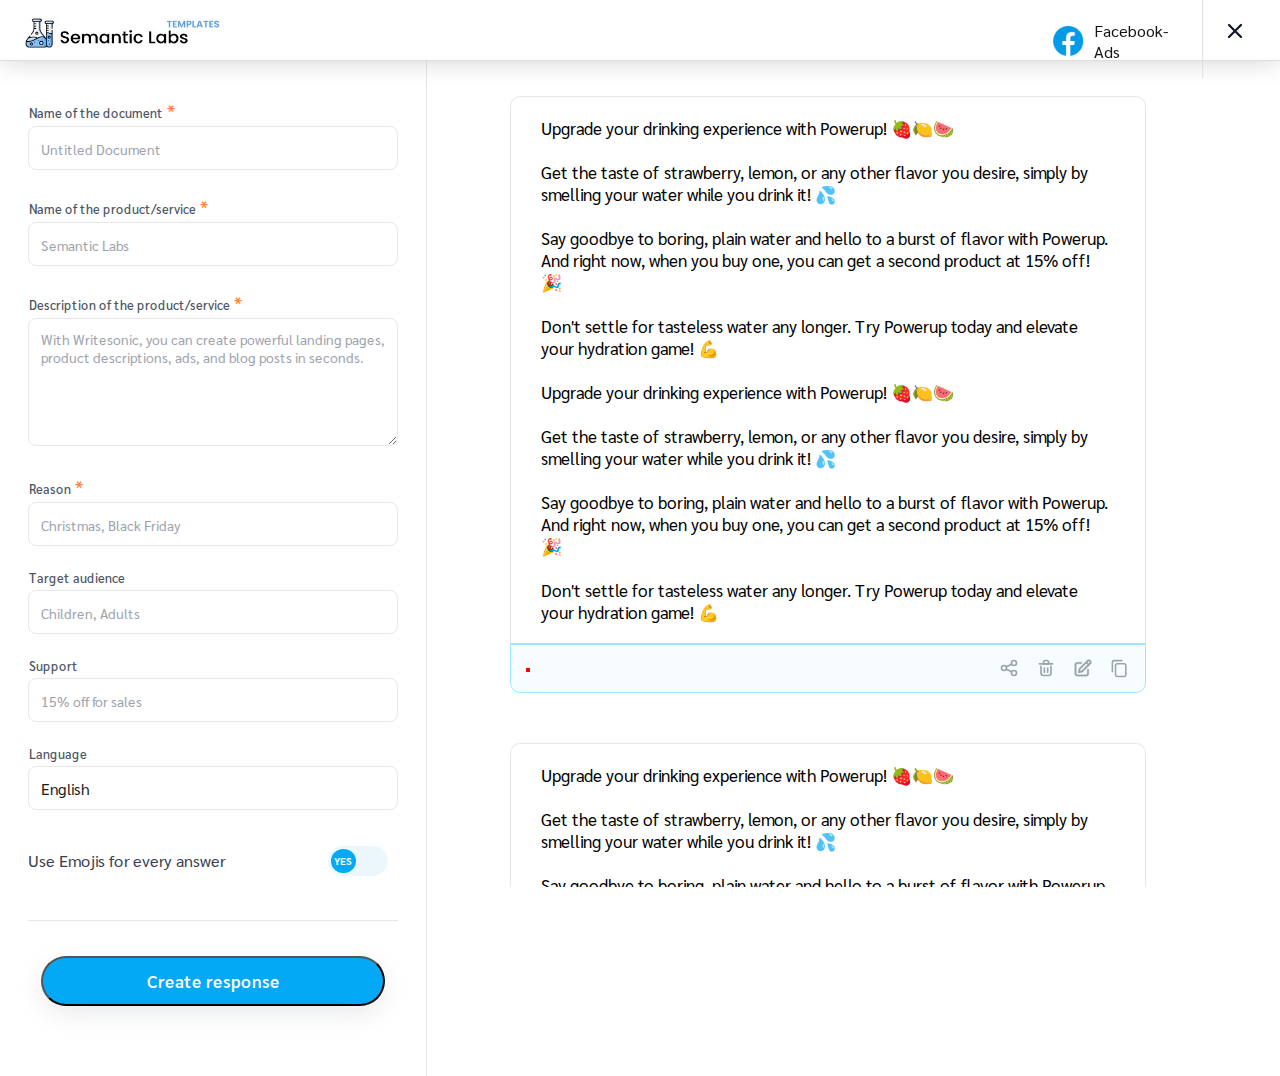
<file: New Version SL/templates-app/templates-sub-html/facebook-ads.html>
<!DOCTYPE html>
<html lang="en">

<head>
    <meta charset="UTF-8">
    <meta http-equiv="X-UA-Compatible" content="IE=edge">
    <meta name="viewport" content="width=device-width, initial-scale=1.0">
    <title>Semantic Labs Templates</title>
    <meta name="title" content="SemanticLabs">
    <meta name="description" content="Create, improve and customize your
        prompts with Semantic Labs">
    <meta name="keywords" content="Artificial intelligents, prompts,
        chatgpt">
    <meta name="robots" content="index, follow">
    <meta http-equiv="Content-Type" content="text/html; charset=utf-8">
    <meta name="language" content="English">
    <meta name="author" content="Hakan Sermet, Asher Arell">
    <meta property="og:type" content="website">
    <meta property="og:title" content="Semantic Labs">
    <meta property="og:description"
        content="Customize and Create your own prompts to get the best results from your AI chat-bot. Get instant satisfiyng results!">
    <meta property="og:image" content="">
    <link rel="icon" href="assets/logo/bar-logo.png">
    <link rel="stylesheet" href="../templates.css">
    <link rel="stylesheet" href="template-files.css">
</head>

<body>
    <nav>
        <ul>
            <li>
                <a href="../templates.html"><img class="nav-logo" src="../../assets/logo/semantic-labs-logo2.jpeg"
                        alt="Semantic Labs Logo"></a>
                <div class="header-file-order">
                    <img src="../../assets/logo/facebook.png" alt="Facebook logo">
                    <p>Facebook-Ads</p>
                </div>
            </li>
            <svg onclick="window.location.href='../templates.html'" class="close-window-cross" width="36px"
                height="36px" viewBox="0 0 24 24" fill="none" xmlns="http://www.w3.org/2000/svg">
                <g id="SVGRepo_bgCarrier" stroke-width="0"></g>
                <g id="SVGRepo_tracerCarrier" stroke-linecap="round" stroke-linejoin="round"></g>
                <g id="SVGRepo_iconCarrier">
                    <path d="M16 8L8 16M8.00001 8L16 16" stroke="#131927" stroke-width="1.512" stroke-linecap="round"
                        stroke-linejoin="round"></path>
                </g>
            </svg>
        </ul>
    </nav>

    <div class="template-defining-parameters-container">
        <div class="def-1">
            <div class="title-container">
                <div class="input-header">
                    <p>Name of the document <span class="astrips">*</span></p>
                </div>
                <input class="normal-input-type" type="text" placeholder="Untitled Document">
            </div>
            <div class="name-product-container">
                <div class="input-header">
                    <p>Name of the product/service <span class="astrips">*</span></p>
                </div>
                <input class="normal-input-type" type="text" placeholder="Semantic Labs">
            </div>
            <div class="product-value-description-container">
                <div class="input-header">
                    <p>Description of the product/service <span class="astrips">*</span></p>
                </div>
                <textarea class="description-textarea"
                    placeholder="With Writesonic, you can create powerful landing pages, product descriptions, ads, and blog posts in seconds."
                    rows="5"></textarea>
            </div>
            <div class="reason-container">
                <div class="input-header">
                    <p>Reason <span class="astrips">*</span></p>
                </div>
                <input class="normal-input-type" type="text" placeholder="Christmas, Black Friday">
            </div>
            <div class="reason-container">
                <div class="input-header">
                    <p>Target audience</p>
                </div>
                <input class="normal-input-type" type="text" placeholder="Children, Adults">
            </div>
            <div class="support-container">
                <div class="input-header">
                    <p>Support</p>
                </div>
                <input class="normal-input-type" type="text" placeholder="15% off for sales">
            </div>
            <div class="language-container">
                <div class="input-header">
                    <p>Language</p>
                </div>
                <!-- select language -->

                <input class="language-input" value="English" list="browsers" id="browser">
                <datalist id="browsers">
                    <option value="German">
                    <option value="French">
                    <option value="Spanish">
                    <option value="Italian">
                </datalist>
            </div>
            <div class="include-emojis-container">
                <div class="emoji-btn">
                    <p>Use Emojis for every answer</p>
                    <div class="button r" id="button-1">
                        <input type="checkbox" class="checkbox" />
                        <div class="knobs"></div>
                        <div class="layer"></div>
                    </div>
                </div>
            </div>
            <div class="send-prompt-container">
                <button class="send-prompt-btn">Create response</button>
                <button class="hvr-bubble-bottom"></button>
            </div>
        </div>

        <div class="def-2">
            <div class="warning-text-container">
                <p>Every time you click the Generate button, we'll create unique and personalized Facebook-Ad copy
                    for you. Start creating some prompts!</p>
            </div>
            <div class="waiting-prompt-container">
                <img src="../../assets/img/waiting-prompt.jpeg" alt="People working with AI">
                <p>Your artificial intelligence-generated <br> copies will appear here.</p>
            </div>

            <!-- container where prompt responses from chat gpt are gonna pop up -->
            <div class="all-prompt-responses-container">

                <div class="entire-prompt-container">
                    <div class="single-response">
                        <p id="first-response" class="single-response-p">
                            Upgrade your drinking experience with Powerup! 🍓🍋🍉
                            <br><br>
                            Get the taste of strawberry, lemon, or any other flavor you desire, simply by smelling your
                            water
                            while you drink it! 💦
                            <br><br>
                            Say goodbye to boring, plain water and hello to a burst of flavor with Powerup. And right
                            now,
                            when
                            you buy one, you can get a second product at 15% off! 🎉
                            <br><br>
                            Don't settle for tasteless water any longer. Try Powerup today and elevate your hydration
                            game!
                            💪
                            <br><br>
                            Upgrade your drinking experience with Powerup! 🍓🍋🍉
                            <br><br>
                            Get the taste of strawberry, lemon, or any other flavor you desire, simply by smelling your
                            water
                            while you drink it! 💦
                            <br><br>
                            Say goodbye to boring, plain water and hello to a burst of flavor with Powerup. And right
                            now,
                            when
                            you buy one, you can get a second product at 15% off! 🎉
                            <br><br>
                            Don't settle for tasteless water any longer. Try Powerup today and elevate your hydration
                            game!
                            💪
                        </p>
                    </div>
                    <div class="sub-response-container">
                        <div class="count-words-container">
                            <p id="first-count-words"></p>
                        </div>
                        <div class="all-icons">
                            <svg width="20px" height="20px" viewBox="0 0 24 24" fill="none"
                                xmlns="http://www.w3.org/2000/svg">
                                <g id="SVGRepo_bgCarrier" stroke-width="0"></g>
                                <g id="SVGRepo_tracerCarrier" stroke-linecap="round" stroke-linejoin="round"></g>
                                <g id="SVGRepo_iconCarrier">
                                    <g id="Communication / Share_Android">
                                        <path id="Vector"
                                            d="M9 13.5L15 16.5M15 7.5L9 10.5M18 21C16.3431 21 15 19.6569 15 18C15 16.3431 16.3431 15 18 15C19.6569 15 21 16.3431 21 18C21 19.6569 19.6569 21 18 21ZM6 15C4.34315 15 3 13.6569 3 12C3 10.3431 4.34315 9 6 9C7.65685 9 9 10.3431 9 12C9 13.6569 7.65685 15 6 15ZM18 9C16.3431 9 15 7.65685 15 6C15 4.34315 16.3431 3 18 3C19.6569 3 21 4.34315 21 6C21 7.65685 19.6569 9 18 9Z"
                                            stroke="#9DA3AE" stroke-width="2" stroke-linecap="round"
                                            stroke-linejoin="round"></path>
                                    </g>
                                </g>
                            </svg>
                            <svg width="20px" height="20px" viewBox="0 0 24 24" fill="none"
                                xmlns="http://www.w3.org/2000/svg">
                                <g id="SVGRepo_bgCarrier" stroke-width="0"></g>
                                <g id="SVGRepo_tracerCarrier" stroke-linecap="round" stroke-linejoin="round"></g>
                                <g id="SVGRepo_iconCarrier">
                                    <path d="M10 12V17" stroke="#9DA3AE" stroke-width="2" stroke-linecap="round"
                                        stroke-linejoin="round"></path>
                                    <path d="M14 12V17" stroke="#9DA3AE" stroke-width="2" stroke-linecap="round"
                                        stroke-linejoin="round"></path>
                                    <path d="M4 7H20" stroke="#9DA3AE" stroke-width="2" stroke-linecap="round"
                                        stroke-linejoin="round"></path>
                                    <path d="M6 10V18C6 19.6569 7.34315 21 9 21H15C16.6569 21 18 19.6569 18 18V10"
                                        stroke="#9DA3AE" stroke-width="2" stroke-linecap="round"
                                        stroke-linejoin="round"></path>
                                    <path d="M9 5C9 3.89543 9.89543 3 11 3H13C14.1046 3 15 3.89543 15 5V7H9V5Z"
                                        stroke="#9DA3AE" stroke-width="2" stroke-linecap="round"
                                        stroke-linejoin="round"></path>
                                </g>
                            </svg>
                            <svg width="20px" height="20px" viewBox="0 0 24 24" fill="none"
                                xmlns="http://www.w3.org/2000/svg" stroke="#9DA3AE" stroke-width="0.312">
                                <g id="SVGRepo_bgCarrier" stroke-width="0"></g>
                                <g id="SVGRepo_tracerCarrier" stroke-linecap="round" stroke-linejoin="round"></g>
                                <g id="SVGRepo_iconCarrier">
                                    <path fill-rule="evenodd" clip-rule="evenodd"
                                        d="M21.1213 2.70705C19.9497 1.53548 18.0503 1.53547 16.8787 2.70705L15.1989 4.38685L7.29289 12.2928C7.16473 12.421 7.07382 12.5816 7.02986 12.7574L6.02986 16.7574C5.94466 17.0982 6.04451 17.4587 6.29289 17.707C6.54127 17.9554 6.90176 18.0553 7.24254 17.9701L11.2425 16.9701C11.4184 16.9261 11.5789 16.8352 11.7071 16.707L19.5556 8.85857L21.2929 7.12126C22.4645 5.94969 22.4645 4.05019 21.2929 2.87862L21.1213 2.70705ZM18.2929 4.12126C18.6834 3.73074 19.3166 3.73074 19.7071 4.12126L19.8787 4.29283C20.2692 4.68336 20.2692 5.31653 19.8787 5.70705L18.8622 6.72357L17.3068 5.10738L18.2929 4.12126ZM15.8923 6.52185L17.4477 8.13804L10.4888 15.097L8.37437 15.6256L8.90296 13.5112L15.8923 6.52185ZM4 7.99994C4 7.44766 4.44772 6.99994 5 6.99994H10C10.5523 6.99994 11 6.55223 11 5.99994C11 5.44766 10.5523 4.99994 10 4.99994H5C3.34315 4.99994 2 6.34309 2 7.99994V18.9999C2 20.6568 3.34315 21.9999 5 21.9999H16C17.6569 21.9999 19 20.6568 19 18.9999V13.9999C19 13.4477 18.5523 12.9999 18 12.9999C17.4477 12.9999 17 13.4477 17 13.9999V18.9999C17 19.5522 16.5523 19.9999 16 19.9999H5C4.44772 19.9999 4 19.5522 4 18.9999V7.99994Z"
                                        fill="#9DA3AE"></path>
                                </g>
                            </svg>
                            <svg id="first-copy" width="19px" height="19px" viewBox="0 0 24.00 24.00" fill="none"
                                xmlns="http://www.w3.org/2000/svg">
                                <g id="SVGRepo_bgCarrier" stroke-width="0"></g>
                                <g id="SVGRepo_tracerCarrier" stroke-linecap="round" stroke-linejoin="round"></g>
                                <g id="SVGRepo_iconCarrier">
                                    <path
                                        d="M3 16V4C3 2.89543 3.89543 2 5 2H15M9 22H18C19.1046 22 20 21.1046 20 20V8C20 6.89543 19.1046 6 18 6H9C7.89543 6 7 6.89543 7 8V20C7 21.1046 7.89543 22 9 22Z"
                                        stroke="#9DA3AE" stroke-width="2" stroke-linecap="round"
                                        stroke-linejoin="round">
                                    </path>
                                </g>
                            </svg>
                        </div>
                    </div>
                </div>

                <div class="entire-prompt-container">
                    <div class="single-response">
                        <p id="second-response" class="single-response-p">Upgrade your drinking experience with Powerup! 🍓🍋🍉
                            <br><br>
                            Get the taste of strawberry, lemon, or any other flavor you desire, simply by smelling your
                            water
                            while you drink it! 💦
                            <br><br>
                            Say goodbye to boring, plain water and hello to a burst of flavor with Powerup. And right
                            now,
                            when
                            you buy one, you can get a second product at 15% off! 🎉
                            <br><br>
                            Don't settle for tasteless water any longer. Try Powerup today and elevate your hydration
                            game!
                            💪
                        </p>
                    </div>
                    <div class="sub-response-container">
                        <div class="all-icons">
                            <svg width="20px" height="20px" viewBox="0 0 24 24" fill="none"
                                xmlns="http://www.w3.org/2000/svg">
                                <g id="SVGRepo_bgCarrier" stroke-width="0"></g>
                                <g id="SVGRepo_tracerCarrier" stroke-linecap="round" stroke-linejoin="round"></g>
                                <g id="SVGRepo_iconCarrier">
                                    <g id="Communication / Share_Android">
                                        <path id="Vector"
                                            d="M9 13.5L15 16.5M15 7.5L9 10.5M18 21C16.3431 21 15 19.6569 15 18C15 16.3431 16.3431 15 18 15C19.6569 15 21 16.3431 21 18C21 19.6569 19.6569 21 18 21ZM6 15C4.34315 15 3 13.6569 3 12C3 10.3431 4.34315 9 6 9C7.65685 9 9 10.3431 9 12C9 13.6569 7.65685 15 6 15ZM18 9C16.3431 9 15 7.65685 15 6C15 4.34315 16.3431 3 18 3C19.6569 3 21 4.34315 21 6C21 7.65685 19.6569 9 18 9Z"
                                            stroke="#9DA3AE" stroke-width="2" stroke-linecap="round"
                                            stroke-linejoin="round"></path>
                                    </g>
                                </g>
                            </svg>
                            <svg width="20px" height="20px" viewBox="0 0 24 24" fill="none"
                                xmlns="http://www.w3.org/2000/svg">
                                <g id="SVGRepo_bgCarrier" stroke-width="0"></g>
                                <g id="SVGRepo_tracerCarrier" stroke-linecap="round" stroke-linejoin="round"></g>
                                <g id="SVGRepo_iconCarrier">
                                    <path d="M10 12V17" stroke="#9DA3AE" stroke-width="2" stroke-linecap="round"
                                        stroke-linejoin="round"></path>
                                    <path d="M14 12V17" stroke="#9DA3AE" stroke-width="2" stroke-linecap="round"
                                        stroke-linejoin="round"></path>
                                    <path d="M4 7H20" stroke="#9DA3AE" stroke-width="2" stroke-linecap="round"
                                        stroke-linejoin="round"></path>
                                    <path d="M6 10V18C6 19.6569 7.34315 21 9 21H15C16.6569 21 18 19.6569 18 18V10"
                                        stroke="#9DA3AE" stroke-width="2" stroke-linecap="round"
                                        stroke-linejoin="round"></path>
                                    <path d="M9 5C9 3.89543 9.89543 3 11 3H13C14.1046 3 15 3.89543 15 5V7H9V5Z"
                                        stroke="#9DA3AE" stroke-width="2" stroke-linecap="round"
                                        stroke-linejoin="round"></path>
                                </g>
                            </svg>
                            <svg width="20px" height="20px" viewBox="0 0 24 24" fill="none"
                                xmlns="http://www.w3.org/2000/svg" stroke="#9DA3AE" stroke-width="0.312">
                                <g id="SVGRepo_bgCarrier" stroke-width="0"></g>
                                <g id="SVGRepo_tracerCarrier" stroke-linecap="round" stroke-linejoin="round"></g>
                                <g id="SVGRepo_iconCarrier">
                                    <path fill-rule="evenodd" clip-rule="evenodd"
                                        d="M21.1213 2.70705C19.9497 1.53548 18.0503 1.53547 16.8787 2.70705L15.1989 4.38685L7.29289 12.2928C7.16473 12.421 7.07382 12.5816 7.02986 12.7574L6.02986 16.7574C5.94466 17.0982 6.04451 17.4587 6.29289 17.707C6.54127 17.9554 6.90176 18.0553 7.24254 17.9701L11.2425 16.9701C11.4184 16.9261 11.5789 16.8352 11.7071 16.707L19.5556 8.85857L21.2929 7.12126C22.4645 5.94969 22.4645 4.05019 21.2929 2.87862L21.1213 2.70705ZM18.2929 4.12126C18.6834 3.73074 19.3166 3.73074 19.7071 4.12126L19.8787 4.29283C20.2692 4.68336 20.2692 5.31653 19.8787 5.70705L18.8622 6.72357L17.3068 5.10738L18.2929 4.12126ZM15.8923 6.52185L17.4477 8.13804L10.4888 15.097L8.37437 15.6256L8.90296 13.5112L15.8923 6.52185ZM4 7.99994C4 7.44766 4.44772 6.99994 5 6.99994H10C10.5523 6.99994 11 6.55223 11 5.99994C11 5.44766 10.5523 4.99994 10 4.99994H5C3.34315 4.99994 2 6.34309 2 7.99994V18.9999C2 20.6568 3.34315 21.9999 5 21.9999H16C17.6569 21.9999 19 20.6568 19 18.9999V13.9999C19 13.4477 18.5523 12.9999 18 12.9999C17.4477 12.9999 17 13.4477 17 13.9999V18.9999C17 19.5522 16.5523 19.9999 16 19.9999H5C4.44772 19.9999 4 19.5522 4 18.9999V7.99994Z"
                                        fill="#9DA3AE"></path>
                                </g>
                            </svg>
                            <svg id="second-copy" width="19px" height="19px" viewBox="0 0 24.00 24.00" fill="none"
                                xmlns="http://www.w3.org/2000/svg">
                                <g id="SVGRepo_bgCarrier" stroke-width="0"></g>
                                <g id="SVGRepo_tracerCarrier" stroke-linecap="round" stroke-linejoin="round"></g>
                                <g id="SVGRepo_iconCarrier">
                                    <path
                                        d="M3 16V4C3 2.89543 3.89543 2 5 2H15M9 22H18C19.1046 22 20 21.1046 20 20V8C20 6.89543 19.1046 6 18 6H9C7.89543 6 7 6.89543 7 8V20C7 21.1046 7.89543 22 9 22Z"
                                        stroke="#9DA3AE" stroke-width="2" stroke-linecap="round"
                                        stroke-linejoin="round">
                                    </path>
                                </g>
                            </svg>
                        </div>
                    </div>
                </div>

                <div class="entire-prompt-container">
                    <div class="single-response">
                        <p id="third-response" class="single-response-p">Upgrade your drinking experience with Powerup! 🍓🍋🍉
                            <br><br>
                            Get the taste of strawberry, lemon, or any other flavor you desire, simply by smelling your
                            water
                            while you drink it! 💦
                            <br><br>
                            Say goodbye to boring, plain water and hello to a burst of flavor with Powerup. And right
                            now,
                            when
                            you buy one, you can get a second product at 15% off! 🎉
                            <br><br>
                            Don't settle for tasteless water any longer. Try Powerup today and elevate your hydration
                            game!
                            💪
                        </p>
                    </div>
                    <div class="sub-response-container">
                        <div class="all-icons">
                            <svg width="20px" height="20px" viewBox="0 0 24 24" fill="none"
                                xmlns="http://www.w3.org/2000/svg">
                                <g id="SVGRepo_bgCarrier" stroke-width="0"></g>
                                <g id="SVGRepo_tracerCarrier" stroke-linecap="round" stroke-linejoin="round"></g>
                                <g id="SVGRepo_iconCarrier">
                                    <g id="Communication / Share_Android">
                                        <path id="Vector"
                                            d="M9 13.5L15 16.5M15 7.5L9 10.5M18 21C16.3431 21 15 19.6569 15 18C15 16.3431 16.3431 15 18 15C19.6569 15 21 16.3431 21 18C21 19.6569 19.6569 21 18 21ZM6 15C4.34315 15 3 13.6569 3 12C3 10.3431 4.34315 9 6 9C7.65685 9 9 10.3431 9 12C9 13.6569 7.65685 15 6 15ZM18 9C16.3431 9 15 7.65685 15 6C15 4.34315 16.3431 3 18 3C19.6569 3 21 4.34315 21 6C21 7.65685 19.6569 9 18 9Z"
                                            stroke="#9DA3AE" stroke-width="2" stroke-linecap="round"
                                            stroke-linejoin="round"></path>
                                    </g>
                                </g>
                            </svg>
                            <svg width="20px" height="20px" viewBox="0 0 24 24" fill="none"
                                xmlns="http://www.w3.org/2000/svg">
                                <g id="SVGRepo_bgCarrier" stroke-width="0"></g>
                                <g id="SVGRepo_tracerCarrier" stroke-linecap="round" stroke-linejoin="round"></g>
                                <g id="SVGRepo_iconCarrier">
                                    <path d="M10 12V17" stroke="#9DA3AE" stroke-width="2" stroke-linecap="round"
                                        stroke-linejoin="round"></path>
                                    <path d="M14 12V17" stroke="#9DA3AE" stroke-width="2" stroke-linecap="round"
                                        stroke-linejoin="round"></path>
                                    <path d="M4 7H20" stroke="#9DA3AE" stroke-width="2" stroke-linecap="round"
                                        stroke-linejoin="round"></path>
                                    <path d="M6 10V18C6 19.6569 7.34315 21 9 21H15C16.6569 21 18 19.6569 18 18V10"
                                        stroke="#9DA3AE" stroke-width="2" stroke-linecap="round"
                                        stroke-linejoin="round"></path>
                                    <path d="M9 5C9 3.89543 9.89543 3 11 3H13C14.1046 3 15 3.89543 15 5V7H9V5Z"
                                        stroke="#9DA3AE" stroke-width="2" stroke-linecap="round"
                                        stroke-linejoin="round"></path>
                                </g>
                            </svg>
                            <svg width="20px" height="20px" viewBox="0 0 24 24" fill="none"
                                xmlns="http://www.w3.org/2000/svg" stroke="#9DA3AE" stroke-width="0.312">
                                <g id="SVGRepo_bgCarrier" stroke-width="0"></g>
                                <g id="SVGRepo_tracerCarrier" stroke-linecap="round" stroke-linejoin="round"></g>
                                <g id="SVGRepo_iconCarrier">
                                    <path fill-rule="evenodd" clip-rule="evenodd"
                                        d="M21.1213 2.70705C19.9497 1.53548 18.0503 1.53547 16.8787 2.70705L15.1989 4.38685L7.29289 12.2928C7.16473 12.421 7.07382 12.5816 7.02986 12.7574L6.02986 16.7574C5.94466 17.0982 6.04451 17.4587 6.29289 17.707C6.54127 17.9554 6.90176 18.0553 7.24254 17.9701L11.2425 16.9701C11.4184 16.9261 11.5789 16.8352 11.7071 16.707L19.5556 8.85857L21.2929 7.12126C22.4645 5.94969 22.4645 4.05019 21.2929 2.87862L21.1213 2.70705ZM18.2929 4.12126C18.6834 3.73074 19.3166 3.73074 19.7071 4.12126L19.8787 4.29283C20.2692 4.68336 20.2692 5.31653 19.8787 5.70705L18.8622 6.72357L17.3068 5.10738L18.2929 4.12126ZM15.8923 6.52185L17.4477 8.13804L10.4888 15.097L8.37437 15.6256L8.90296 13.5112L15.8923 6.52185ZM4 7.99994C4 7.44766 4.44772 6.99994 5 6.99994H10C10.5523 6.99994 11 6.55223 11 5.99994C11 5.44766 10.5523 4.99994 10 4.99994H5C3.34315 4.99994 2 6.34309 2 7.99994V18.9999C2 20.6568 3.34315 21.9999 5 21.9999H16C17.6569 21.9999 19 20.6568 19 18.9999V13.9999C19 13.4477 18.5523 12.9999 18 12.9999C17.4477 12.9999 17 13.4477 17 13.9999V18.9999C17 19.5522 16.5523 19.9999 16 19.9999H5C4.44772 19.9999 4 19.5522 4 18.9999V7.99994Z"
                                        fill="#9DA3AE"></path>
                                </g>
                            </svg>
                            <svg id="third-copy" width="19px" height="19px" viewBox="0 0 24.00 24.00" fill="none"
                                xmlns="http://www.w3.org/2000/svg">
                                <g id="SVGRepo_bgCarrier" stroke-width="0"></g>
                                <g id="SVGRepo_tracerCarrier" stroke-linecap="round" stroke-linejoin="round"></g>
                                <g id="SVGRepo_iconCarrier">
                                    <path
                                        d="M3 16V4C3 2.89543 3.89543 2 5 2H15M9 22H18C19.1046 22 20 21.1046 20 20V8C20 6.89543 19.1046 6 18 6H9C7.89543 6 7 6.89543 7 8V20C7 21.1046 7.89543 22 9 22Z"
                                        stroke="#9DA3AE" stroke-width="2" stroke-linecap="round"
                                        stroke-linejoin="round">
                                    </path>
                                </g>
                            </svg>
                        </div>
                    </div>
                </div>

            </div>
        </div>
    </div>

    <script src="../../main.js"></script>
</body>

</html>
</file>
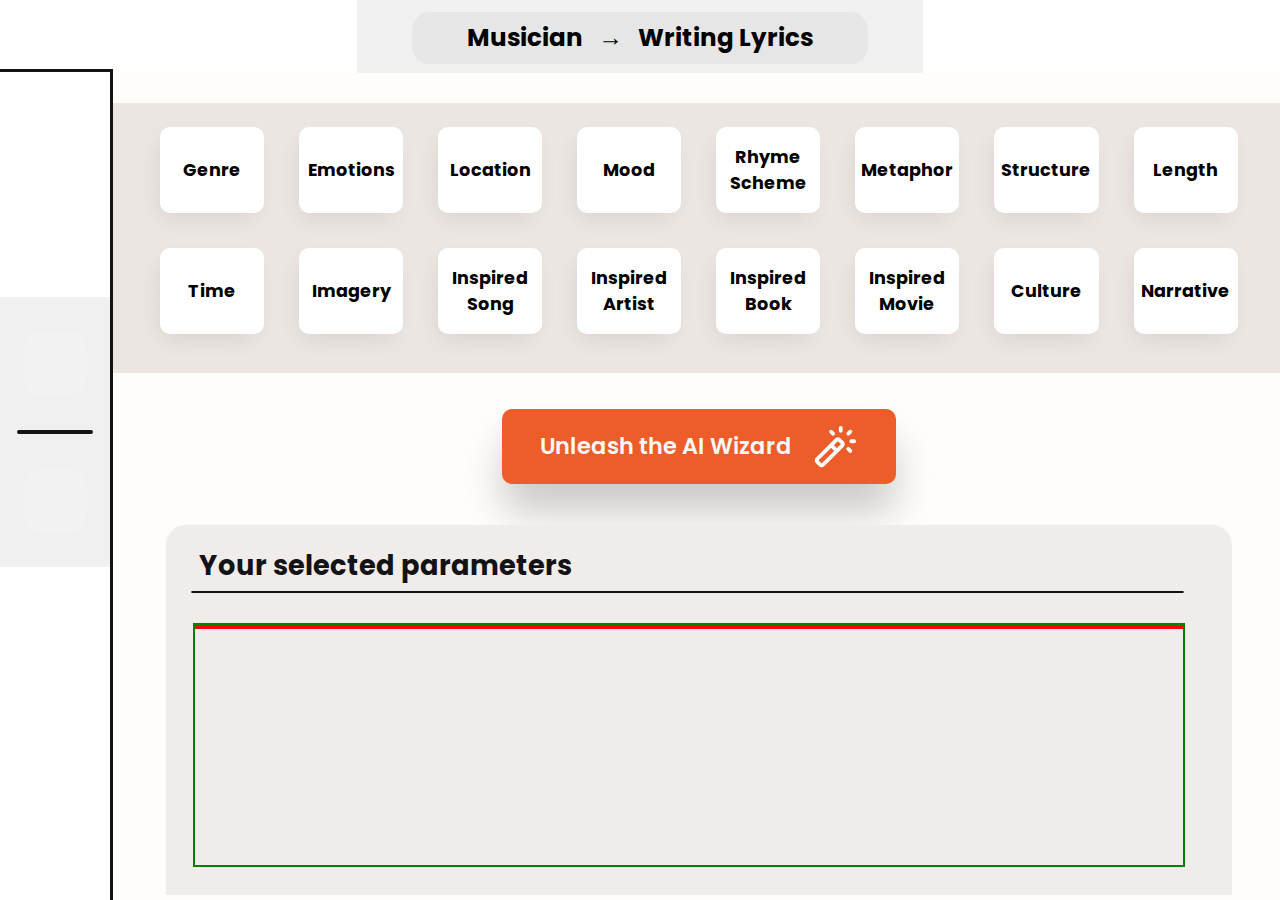
<file: Old Version Semantic-Labs  /sub-files/niche-sub-categories/lyrics.html>
<!DOCTYPE html>
<html lang="en">
    <head>
        <meta charset="UTF-8">
        <meta http-equiv="X-UA-Compatible" content="IE=edge">
        <meta name="viewport" content="width=device-width, initial-scale=1.0">
        <title>Lyrics - SemanticLabs</title>
        <meta name="title" content="SemanticLabs">
        <meta name="description" content="Create, improve and customize your
            prompts with Semantic Labs">
        <meta name="keywords" content="Artificial intelligents, prompts,
            chatgpt">
        <meta name="robots" content="index, follow">
        <meta http-equiv="Content-Type" content="text/html; charset=utf-8">
        <meta name="language" content="English">
        <meta name="author" content="Hakan Sermet, Asher Arell">
        <link href="../../style.css" rel="stylesheet">
        <link href="lyrics-style/lyrics.css" rel="stylesheet">
        <link rel="stylesheet" href="lyrics-style/only-modal.css">
    </head>
    <body>
        <div>
            <div class="parent">

                <div class="emotions">
                    <!-- html modal for the emotions container -->
                    <div class="modal-emotions modal-grid">
                        <div class="m-div1">
                            <p>Happines</p>
                        </div>
                        <div class="m-div2">
                            <p>Sadness</p>
                        </div>
                        <div class="m-div3">
                            <p>Anger</p>
                        </div>
                        <div class="m-div4">
                            <p>Fear</p>
                        </div>
                        <div class="m-div5">
                            <p>Disgust</p>
                        </div>
                        <div class="m-div6">
                            <p>Love</p>
                        </div>
                        <div class="m-div7">
                            <p>Envy</p>
                        </div>
                        <div class="m-div8">
                            <p>Jealousy</p>
                        </div>
                        <div class="m-div9">
                            <p>Pride</p>
                        </div>
                        <div class="m-div10">
                            <p>Shame</p>
                        </div>
                        <div class="m-div11">
                            <p>Guilt</p>
                        </div>
                        <div class="m-div12">
                            <p>Surprise</p>
                        </div>
                        <div class="m-div13">
                            <p>Excitment</p>
                        </div>
                        <div class="m-div14">
                            <p>Boredom</p>
                        </div>
                        <div class="m-div15">
                            <p>Loneliness</p>
                        </div>
                        <div class="m-div16">
                            <p>Empathy</p>
                        </div>
                        <div class="m-div17">
                            <p>Anxiety</p>
                        </div>
                        <div class="m-div18">
                            <p>Anticipation</p>
                        </div>
                        <div class="m-div19">
                            <input id="input" type="text"
                                placeholder="Others...">
                            <p id="save" type="button"
                                class="save-button">Save</p>
                        </div>
                    </div>
                    <!--background modal-->
                    <div class="modal-background-emotions"
                        onclick="toggleModal2()">
                    </div>
                </div>

                <div id="location">
                    <!-- modal for the location container -->
                    <div class="modal-location modal-grid">
                        <div class="m-div1">
                            <p>location</p>
                        </div>
                        <div class="m-div2">
                            <p>Pop</p>
                        </div>
                        <div class="m-div3">
                            <p>Hip-Hop</p>
                        </div>
                        <div class="m-div4">
                            <p>Rap</p>
                        </div>
                        <div class="m-div5">
                            <p>Jazz</p>
                        </div>
                        <div class="m-div6">
                            <p>Funk</p>
                        </div>
                        <div class="m-div7">
                            <p>Country</p>
                        </div>
                        <div class="m-div8">
                            <p>Gospel</p>
                        </div>
                        <div class="m-div9">
                            <p>Latin</p>
                        </div>
                        <div class="m-div10">
                            <p>Punk</p>
                        </div>
                        <div class="m-div11">
                            <p>Heavy Metal</p>
                        </div>
                        <div class="m-div12">
                            <p>New Age</p>
                        </div>
                        <div class="m-div13">
                            <p>R&B</p>
                        </div>
                        <div class="m-div14">
                            <p>Soul</p>
                        </div>
                        <div class="m-div15">
                            <p>Folk</p>
                        </div>
                        <div class="m-div16">
                            <p>Blues</p>
                        </div>
                        <div class="m-div17">
                            <p>Experimental</p>
                        </div>
                        <div class="m-div18">
                            <p>Reggae</p>
                        </div>
                        <div class="m-div19">
                            <input id="input" type="text"
                                placeholder="Others...">
                            <p id="save" type="button" class="save-button">Save</p>
                        </div>
                    </div>
                    <!-- modal for location bg -->
                    <div class="modal-background-location"
                        onclick="toggleModal3()">
                    </div>
                </div>

                <div class="div1">
                    <div class="header-container">
                        <h3>Musician <span>&#8594; </span> Writing Lyrics
                        </h3>
                    </div>
                </div>

                <div class="div2">
                    <div class="svg-logos">
                        <lord-icon
                            onclick="window.location.href='../niche.html'"
                            class="niche-logo"
                            src="https://cdn.lordicon.com/zvllgyec.json"
                            trigger="hover"
                            colors="primary:#131316"
                            style="width:64px;height:64px">
                        </lord-icon>
                        <hr>
                        <lord-icon
                            onclick="window.location.href='../intentions.html'"
                            class="intention-logo"
                            src="https://cdn.lordicon.com/hkkhwztk.json"
                            trigger="hover"
                            colors="primary:#131316"
                            style="width:64px;height:64px">
                        </lord-icon>
                    </div>
                </div>

                <div class="div3">
                    <div class="prompt-generator-section">
                        <div class="prompt-grid-container">

                            <div id="genre-container" onclick="toggleModal1()"
                                class="grid-item">
                                <p id="genre">Genre</p>
                            </div>

                            <div id="emotion-container" class="grid-item"
                                onclick="toggleModal2()">
                                <p id="emotions">Emotions</p>

                            </div>

                            <div class="grid-item"
                                onclick="toggleModal3()">
                                <p>Location</p>
                            </div>

                            <div class="grid-item">
                                <p>Mood</p>
                            </div>
                            <div class="grid-item">
                                <p>Rhyme Scheme</p>
                            </div>
                            <div class="grid-item">
                                <p>Metaphor</p>
                            </div>
                            <div class="grid-item">
                                <p>Structure</p>
                            </div>
                            <div class="grid-item">
                                <p>Length</p>
                            </div>
                            <div class="grid-item">
                                <p>Time</p>
                            </div>
                            <div class="grid-item">
                                <p>Imagery</p>
                            </div>
                            <div class="grid-item">
                                <p>Inspired Song</p>
                            </div>
                            <div class="grid-item">
                                <p>Inspired Artist</p>
                            </div>
                            <div class="grid-item">
                                <p>Inspired Book</p>
                            </div>
                            <div class="grid-item">
                                <p>Inspired Movie</p>
                            </div>
                            <div class="grid-item">
                                <p>Culture</p>
                            </div>
                            <div class="grid-item">
                                <p>Narrative</p>
                            </div>
                        </div>
                    </div>
                    <div>
                        <button>Unleash the AI Wizard <span class="magic-stab"><svg
                                    width="46px"
                                    height="46px" viewBox="0 0 24 24"
                                    fill="none"
                                    xmlns="http://www.w3.org/2000/svg"><g
                                        id="SVGRepo_bgCarrier" stroke-width="0"></g><g
                                        id="SVGRepo_tracerCarrier"
                                        stroke-linecap="round"
                                        stroke-linejoin="round"></g><g
                                        id="SVGRepo_iconCarrier"> <path
                                            d="M12.9998
                                            14L9.99985 11M15.0102 3.5V2M18.9495
                                            5.06066L20.0102 4M18.9495 13L20.0102
                                            14.0607M11.0102 5.06066L9.94954
                                            4M20.5102 9H22.0102M6.13122
                                            20.8686L15.3685 11.6314C15.7645
                                            11.2354
                                            15.9625 11.0373 16.0367
                                            10.809C16.1019
                                            10.6082 16.1019 10.3918 16.0367
                                            10.191C15.9625 9.96265 15.7645
                                            9.76465
                                            15.3685 9.36863L14.6312
                                            8.63137C14.2352
                                            8.23535 14.0372 8.03735 13.8089
                                            7.96316C13.608 7.8979 13.3917 7.8979
                                            13.1908 7.96316C12.9625 8.03735
                                            12.7645
                                            8.23535 12.3685 8.63137L3.13122
                                            17.8686C2.7352 18.2646 2.53719
                                            18.4627
                                            2.46301 18.691C2.39775 18.8918
                                            2.39775
                                            19.1082 2.46301 19.309C2.53719
                                            19.5373
                                            2.7352 19.7354 3.13122
                                            20.1314L3.86848
                                            20.8686C4.2645 21.2646 4.4625
                                            21.4627
                                            4.69083 21.5368C4.89168 21.6021
                                            5.10802
                                            21.6021 5.30887 21.5368C5.53719
                                            21.4627
                                            5.7352 21.2646 6.13122 20.8686Z"
                                            stroke="#ffffff" stroke-width="2"
                                            stroke-linecap="round"
                                            stroke-linejoin="round"></path> </g></svg>
                            </span>
                        </button>
                    </div>
                    <div class="output-field">
                        <div class="output-field-header">
                            <h4>Your selected parameters</h4>
                            <hr>
                        </div>
                        <div class="output-field-selected-parameters">

                            <div class="output-field-divs">
                                <div class="output-field-div1"> </div>
                                <div class="output-field-div2"> </div>
                                <div class="output-field-div3"> </div>
                                <div class="output-field-div4"> </div>
                                <div class="output-field-div5"> </div>
                                <div class="output-field-div6"> </div>
                                <div class="output-field-div7"> </div>
                                <div class="output-field-div8"> </div>
                                <div class="output-field-div9"> </div>
                                <div class="output-field-div10"> </div>
                                <div class="output-field-div11"> </div>
                                <div class="output-field-div12"> </div>
                                <div class="output-field-div13"> </div>
                                <div class="output-field-div14"> </div>
                                <div class="output-field-div15"> </div>
                                <div class="output-field-div16"> </div>
                            </div>

                        </div>
                    </div>

                </div>

                <div class="modal-background-genre" onclick="toggleModal1()">
                </div>

                <!-- html modal for the genre container -->
                <div class="modal-genre modal-grid">
                    <div class="m-div1">
                        <p>Rock</p>
                    </div>
                    <div class="m-div2">
                        <p>Pop</p>
                    </div>
                    <div class="m-div3">
                        <p>Hip-Hop</p>
                    </div>
                    <div class="m-div4">
                        <p>Rap</p>
                    </div>
                    <div class="m-div5">
                        <p>Jazz</p>
                    </div>
                    <div class="m-div6">
                        <p>Funk</p>
                    </div>
                    <div class="m-div7">
                        <p>Country</p>
                    </div>
                    <div class="m-div8">
                        <p>Gospel</p>
                    </div>
                    <div class="m-div9">
                        <p>Latin</p>
                    </div>
                    <div class="m-div10">
                        <p>Punk</p>
                    </div>
                    <div class="m-div11">
                        <p>Heavy Metal</p>
                    </div>
                    <div class="m-div12">
                        <p>New Age</p>
                    </div>
                    <div class="m-div13">
                        <p>R&B</p>
                    </div>
                    <div class="m-div14">
                        <p>Soul</p>
                    </div>
                    <div class="m-div15">
                        <p>Folk</p>
                    </div>
                    <div class="m-div16">
                        <p>Blues</p>
                    </div>
                    <div class="m-div17">
                        <p>Experimental</p>
                    </div>
                    <div class="m-div18">
                        <p>Reggae</p>
                    </div>
                    <div class="m-div19">
                        <input id="input" type="text" placeholder="Others...">
                        <p id="save" type="button" class="save-button">Save</p>
                    </div>
                </div>



            </div>
        </div>

        <script src="../script.js"></script>
        <script src="lyrics-app.js"></script>
        <script src="https://cdn.lordicon.com/ritcuqlt.js"></script>
    </body>
</html>
</file>
<file: Homepage Semantic-Labs/styles.css>
/* main css */
@import url("https://fonts.googleapis.com/css2?family=Sarabun:wght@200;400;700&display=swap");

:root {
    --body-bg: white;
    --main-clr: #131316;
    --sec-clr: #737378;
    --btn-bg: #EC5D2A;
    --footer-bg: #FFFDF9;
}

* {
    font-family: 'Sarabun';
    scroll-behavior: smooth;
    scroll-padding-top: 0px;
}

html, body {
    overflow-x: hidden;
    margin: 0;
    font-size: 18px;
    background: white;
    color: var(--main-clr);
}

nav {
    height: 70px;
    position: fixed;
    top: 0;
    left: 0;
    right: 0; 
    display: flex;
    flex-direction: row;
    align-items: center;
    justify-content: space-between;
    background: rgba(255, 255, 255, 0.982);
    z-index: 100;
    box-shadow:
    0px 14.5px 8.3px rgba(0, 0, 0, 0.013),
    0px 49px 61px rgba(0, 0, 0, 0.08)
  ;
  
}

    ul {
        text-decoration: none;
        display: flex;
        flex-direction: row;
        list-style: none;
        margin: 0 40px 0 0;
    }

        li {
            margin: 0 0px;
        }    

            a {
                font-weight: 600;
                padding: 21px 25px;
                border-bottom: 3px solid transparent;
                text-decoration: none;
                color: var(--main-clr);
                transition: all 290ms ease 100ms;
            }

            li > a:hover {
                /*
                color: white;
                background-color: #ef7143; */
                color: #EC5D2A;
                text-decoration: underline;
            }

    nav > div > img {
        margin: 7px 0 0 30px;
    }
        .logo-semantic {
            height: auto;
            width: 180px;
        }


main {
    display: flex;
    flex-direction: column;
    align-items: center;
    margin: 70px 0 0 0;
    height: auto;
}

    .svg-main {
        position: absolute;
        z-index: 0;
        margin: 0px 0 0 0;
    }

    .svg-main-second {
        position: absolute;
    }

    .svg-main-third {
        position: absolute;
        right: 0;
        border: none;
        height: auto;
        width: 200px;
    }

    .header-text {
        font-size: 2.3rem;
        font-weight: 700;
        margin: 90px 0 0 0;
        text-align: center;
        max-width: 95%;
        z-index: 10;
    }

    .header-span {
        text-decoration: underline;
    }

        h1 {
            margin: 0;
            font-size: 6.5rem;
            filter: drop-shadow(0px 0px 21px rgba(0, 0, 0, 0.158));
        }

        h4 {
            color: var(--sec-clr);
            margin: 20px 0 30px 0;
            font-size: 1.5rem;
            font-weight: 500;
        }

        .main-btn {
            z-index: 10;
            transition: all 100ms ease-in 40ms;
            border-radius: 7px;
            font-size: 1.7rem;
            font-weight: 800;
            color: white;
            border: none;
            padding: 17px 55px;
            margin: 30px 0 35px 0;
            background: var(--btn-bg);
            box-shadow: 30px 0px 50px -20px rgba(255, 84, 16, 0.87),
                -30px 0px 50px -20px rgba(255, 84, 16, 0.87);
            }

        .main-btn:hover {
            background: #e14b14;
            transform: scale(1.03);
        }

        .home-page {
            z-index: 10;
            text-align: center;
        }

        main img {
            width: 85%;
            border: 2px solid black;
            box-shadow:
            0px -20px 100px rgba(111, 161, 255, 0.267)
            ;
            z-index: 10;
          /*
            -webkit-box-shadow: rgba(100, 100, 111, 0.2) 0px 7px 29px 0px;
            -moz-box-shadow: rgba(100, 100, 111, 0.2) 0px 7px 29px 0px;
        */
        }

#product {
    height: auto;
    display: flex;
    flex-direction: column;
    align-items: center;
    padding: 100px 0 150px 0;
}

    #product > h3 {
        margin: 100px 0 100px 0;
        text-align: center;
        font-size: 2.7rem;
        font-weight: 600;
        max-width: 75%;
        z-index: 10;
    }

    .product-svg {
        z-index: 0;
        position: absolute;
    }

    .product-grid { 
        display: grid; 
        grid-template-columns: repeat(2, 1fr); 
        grid-template-rows: repeat(3, 1fr);
        grid-column-gap: 0px;
        grid-row-gap: 0px; 
        }

        .product-grid > div {
            z-index: 10;
            max-width: 570px;
            height: 340px;
            border-radius: 10px;
            display: flex;
            align-items: center;
            font-weight: 600;
        }
       
        .p-div1 { 
            background-image: url('assets/svg-bg/purple-noise.jpeg');
            object-fit: cover;
            background-size: contain;
            transition: all 1.3s ease 400ms;
            font-weight: 600;
            font-size: 2.2rem;
            grid-area: 1 / 1 / 2 / 2;
            border: 3px solid #131316;
            margin: -10px 0 0 23px;
            box-shadow:
            0px 0px 83px rgba(0, 0, 0, 0.15)
          ;
        } 
            .p-div1 > p {
                margin: 0 60px;
                z-index: 10;
            }

        .p-div2 { 
            grid-area: 1 / 2 / 2 / 3; 
            margin: 50px 23px 50px 23px;

        } 
            .p-div2 > p {
                margin: 0 0 0 60px;
                font-size: 3rem;
            }

            .span-1 {
                background: -webkit-linear-gradient(80deg,#AF40FF, #5B42F3 50%,#00DDEB);
                background-clip: text;
                -webkit-text-fill-color: transparent;
                } 

        .p-div3 { 
            grid-area: 2 / 1 / 3 / 2; 
            margin: 50px 23px 50px 23px;
        } 
            .p-div3 > p{
                margin: 0 40px;
                font-size: 3rem;
            }

            .span-2 {
                background: -webkit-linear-gradient(10deg,#6ce2ff,#3844ec);
                background-clip: text;
                -webkit-text-fill-color: transparent;
            }

        .p-div4 { 
            margin: 0px 23px 50px 23px;
            background-image: url('assets/svg-bg/lightBlue-noise.jpeg');
            background-size: contain;
            transition: all 1.3s ease 300ms;
            grid-area: 2 / 2 / 3 / 3; 
            border: 3px solid #131316;
            box-shadow:
            0px 0px 83px rgba(0, 0, 0, 0.15)
            ;
        } 
            .p-div4 > p{
                margin: 0 40px;
                font-size: 2.2rem;
            }

        .p-div5 { 
            margin: 0px 23px 50px 23px;
            background-image: url('assets/svg-bg/pink-noise.jpeg');
            background-size: contain;
            transition: all 1.3s ease 400ms;
            grid-area: 3 / 1 / 4 / 2; 
            border: 3px solid #131316;
            box-shadow:
            0px 0px 83px rgba(0, 0, 0, 0.15)
            ;
        } 
            .p-div5 > p{
                margin: 0 60px;
                font-size: 2.2rem;
            }

        .p-div6 { 
            grid-area: 3 / 2 / 4 / 3; 
            margin: 50px 23px 50px 23px;
        } 
            .p-div6 > p{
                margin: 0 0 0 60px;
                font-size: 3rem;
            }

            .span-3 {
                background: -webkit-linear-gradient(110deg,#ff5d5d, #f944ff 50%,#c713df);
                background-clip: text;
                -webkit-text-fill-color: transparent;
            }

/* animation css */
.animation-section {
    height: auto;
    width: 100%;
    padding: 70px 0 80px 0;
}

    .animation-section > h3 {
        margin: 0 0 90px 0;
        font-size: 2.5rem;
        text-align: center;
        font-weight: 600;
    }

    .animation-svg {
        margin: -350px 0 0 0;
        position: absolute;
        opacity: 0.7;
        filter: brightness(105%);
        z-index: 0;
    }

        .animation-form-container {
            z-index: 10;
            border: 2px solid #EFF0F6;
            border-radius: 13px;
            margin: 5px 15px;
            padding: 5px 25px;
            display: flex;
            flex-direction: row;
            background-color: white;
            box-shadow:
            0px 0px 77px rgba(0, 0, 0, 0.06)
          ;          
        }

            .animation-form-logo {
                margin: 9px 0 0 0px;
            }

                .song-writing {
                    width: auto;
                    height: 42px;
                    margin: 5px 10px 0px -7px;
                }

                    .lyrics-text {
                        width: 117px;
                    }

                .gpt-logo {
                    aspect-ratio: 1 / 1;
                    width: 44px;
                    margin: 4px 15px 0 -5px;
                }

                .chat-gpt-text {
                    width: 100px;
                }

                .character-logo {
                    width: auto;
                    height: 42px;
                    margin: 0 13px 0 -25px;
                }

                    .character-text {
                        width: 165px;
                    }

                .write-sonic-logo {
                    aspect-ratio: 1 / 1;
                    width: 44px;
                    margin: 3px 18px 10px -6px;
                }

                    .write-sonic-text {
                        width: 125px;
                    }

                .interpretation-icon {
                    height: auto;
                    width: 48px;
                    margin: 2px 14px 0 -8px;
                }

                .superman-icon {
                    width: auto;
                    height: 44px;
                    margin: 3px 13px 0 -6px;
                }

                .google-logo {
                    aspect-ratio: 1 / 1;
                    width: 40px;
                    margin: 5px 10px 0 -8px;
                }

                    .google-text {
                        width: 90px;
                    }

                .vacation-icon {
                    width: auto;
                    height: 40px;
                    margin: 4px 7px 0 -11.5px;
                }

                    .planning-vacations-text {
                        width: 170px;
                    }

                .story-icon {
                    width: auto;
                    height: 41px;
                    margin: 4px 12px 0 -5px;
                }

                    .story-text {
                        width: 140px;
                    }

                .bing-logo {
                    width: auto;
                    height: 39px;
                    margin: 7px 14px 0 -4px;
                }

                .bing-text {
                    width: 65px;
                }

                .song-suggestion-icon {
                    height: auto;
                    width: 39px;
                    margin: 6px 13.5px 0 -4px;
                }

                    .song-suggestion-text {
                        width: 155px;
                    }

                .gpt-4-logo {
                    height: auto;
                    width: 40px;
                    margin: 5px 11px 0 -6px;
                }

                    .gpt-4-text {
                        width: 55px;
                    }

                .writing-essays {
                    height: auto;
                    width: 43px;
                    margin: 3px 13px 0 -6px;
                }

                .writting-essays-text {
                    width: 125px;
                }

                .book-summary {
                    height: auto;
                    width: 43px;
                    margin: 2px 14px 0 -5px;
                }

                    .book-summary-text {
                        width: 135px;
                    }

                .analyzing-text {
                    height: auto;
                    width: 38px;
                    margin: 3px 15px 0 -4px;
                }

                    .analyzing-text-p {
                        width: 125px;
                    }

                .comprehension {
                    height: auto;
                    width: 44px;
                    margin: 1px 12px 0 -8px;
                }

                .mid-journey-logo {
                    border: 100px;
                    width: 42px;
                    height: auto;
                    margin: 6px 14px 0 -5px;
                }

                .trivia-text {
                    width: 190px;
                }

                .output-format-icon {
                    height: auto;
                    width: 44px; 
                    margin: 2px 12px 0 -6px;                               
                }

                    .output-format-text {
                        width: 220px;
                    }

                .poem-icon {
                    margin: 5px 12px 0 -4px;
                    height: auto;
                    width: 39px;
                }

                    .poems-text {
                        width: 128px; 
                   }
                        
                .quiz-icon {
                    margin: 4px 14px 0 -6px;
                    height: auto;
                    width: 40px;
                }

                    .quizzes-text {
                        width: 120px;
                    }

        /* text container for every row text animation */
        .animation-form-text-container {
            display: flex;
            flex-direction: row;
            margin: 0 0 0 3px;
            color: #4F575B;
            font-size: 1.1rem;
            font-weight: 500;
        }

        .animation-container-1 {
            margin: 30px 0px 0 0px;
            display: flex;
            flex-direction: row;
            width: auto;
            height: 90px;
            animation: move-left 170s linear infinite; 
            -webkit-animation: move-left 170s linear infinite; 
        }    

            .one-first-row, .one-second-row, .one-third-row {
                display: flex;
                flex-direction: row;
                width: 2000px;
            }

        .animation-container-2 {
            display: flex;
            flex-direction: row;
            animation: move-right 130s linear infinite; 
            -webkit-animation: move-right 150s linear infinite; 
            height: 90px; 

        }

            .two-first-row, .two-second-row, .two-third-row {
                display: flex;
                flex-direction: row;
                width: 2000px;
            }

            .two-first-row {
                margin: 0 0 0 -2600px;
            }

            .two-third-row {
                margin: 0 0 0 -80px;
            }

            .animation-container-3 {
                margin: 0px 0px 0px 0px;
                display: flex;
                flex-direction: row;
                height: 90px;
                animation: move-left 140s linear infinite;
                -webkit-animation: move-left 160s linear infinite;
            }

            .three-first-row, .three-second-row, .three-third-row {
                width: 2000px;
                display: flex;
                flex-direction: row;
            }

            .animation-container-4 {
                display: flex;
                flex-direction: row;
                margin: 0;
                height: 90px;
                animation: move-right 190s  linear infinite;
            }

            .four-first-row, .four-second-row, .four-third-row {
                display: flex;
                flex-direction: row;
                width: 2000px;            
            }

            .four-first-row {
                margin: 0 0 0 -2600px;
            }

      @keyframes move-left {
        0% {
          transform: translateX(0%);
          -webkit-transform: translateX(0%);
        }
        100% {
            transform: translateX(-100%);
            -webkit-animation: translateX(-100%);
         }
      }

      @keyframes move-right {
        0% {
            transform: translateX(0%);
            -webkit-transform: translateX(0%);
        }
        100% {
            transform: translateX(100%);
            -webkit-transform: translateX(100%);
        }
      }
      

#faq {
    height: auto;
    display: flex;
    flex-direction: column;
    align-items: center;
    padding: 50px 0 160px 0;
}

    #faq > h3 {
        z-index: 10;
        text-align: center;
        font-size: 2.6rem;
        color: #000000;
        margin: 60px 0 90px 0;
    }

    .faq-bg {
        z-index: 1;
        opacity: 0.25;
        position: absolute;
        margin: -70px 0 0 -80px;
    }


    .all-accordions {
        z-index: 10;
        transition: all 1.3s ease 400ms;
        padding: 25px 0;
        width: 66%;
        height: auto;
        background-color: #ffffff; 
        border: 2px solid rgb(139, 139, 139);
        border-radius: 20px;
        box-shadow:
  0px 0px 80px rgba(0, 0, 0, 0.07)
;
    }

    /* css accordions */
    .accordion-container {
        display: flex;
        flex-direction: column;
        align-items: center;
        margin: 45px 0 50px 0;
    }

    .accordion {
        display: flex;
        flex-direction: row;
        align-items: center;
        justify-content: space-between;
        border: 2.2px solid #252525;
        border-radius: 10px;
        background: white;
        color: var(--main-clr);
        cursor: pointer;
        width: 85%;
        text-align: left;
        outline: none;
        font-size: 1.1rem;
        font-weight: 600;
        transition: all 0.3s ease-in-out;
        margin: 0;
        padding: 17px 20px;
    }
    
    .active, .accordion:hover {
        background: white;
    }
    
    .panel {
        margin: 0;
        background-color: white;
        max-height: 0;
        border-radius: 10px;
        width: 85%;
        overflow: hidden;
        transition: all 0.4s ease-out;
    }

        .panel > p {
            background-color: white;
            color: #4F575B;
            margin: 25px 35px 35px 35px;
            font-size: 1rem;
            font-weight: 500;
        }

        .three-stars {
            position: absolute;
            right: 70px;
            margin: 700px 0 0 0;
            width: auto;
            height: 220px;
        }

#about {
    height: auto;
    padding: 0 0 190px 0;
    display: grid; 
    grid-template-columns: repeat(2, 1fr); 
    grid-template-rows: auto 1fr; 
    grid-column-gap: 0px;
    grid-row-gap: 0px; 
}

        .four-stars {
            transform: rotate(175deg);
            position: absolute;
            width: 300px;
            height: auto;
            margin: 50px 0 0 40px;
        }

        .svg-about {
            position: absolute;
            margin: -140px 0 0 0;
        }

    #about > section > div {
        border-radius: 8px;
        background-color: white;
    }

    .about-header { 
        font-size: 2.5rem;
        grid-area: 1 / 1 / 2 / 3; 
        text-align: center;
    } 

    .about-me-1 { 
        z-index: 10;
        margin: 30px 0px 0 130px;
        width: 72%;
        grid-area: 2 / 1 / 3 / 2; 
        transition: all 1.3s ease 400ms;
    } 

        h5 {
            font-size: 1.7rem;
            font-weight: 600;
        }

        .hidden-about-text-1 {
            visibility: visible;
        }

        .arrow-down {
            visibility: hidden;
            position: absolute;
            right: 33px;
            background-color: rgba(216, 216, 216, 0.26);
            border-radius: 200px;    
            padding: 3px 2px 1px 0px;
            margin: 0 0 -15px 0;
            text-align: center;
            height: 23px;
            width: 26px;
        }

    .about-me-2 {
        margin: 30px 0px 0 65px;
        z-index: 10;
        width: 72%; 
        grid-area: 2 / 2 / 3 / 3;
        transition: all 1.3s ease 400ms; 
    } 

        .about-me-us  {
                z-index: 10;
                transition: all 1.3s ease 400ms;
                display: flex;
                flex-direction: column;
                align-items: center;
                border: 2px solid #252525;
                margin:  50px 0;
                box-shadow:
                0px 11.2px 15.1px rgba(0, 0, 0, 0.011),
                0px 16.3px 26.7px rgba(0, 0, 0, 0.023),
                0px 17.1px 35.1px rgba(0, 0, 0, 0.037),
                0px 16.1px 41.1px rgba(0, 0, 0, 0.054),
                0px 15px 48.1px rgba(0, 0, 0, 0.071),
                0px 15px 80px rgba(0, 0, 0, 0.07)
              ;
            }

            .about-me-us > * {
                margin: 0;
            }

            .about-me-us > img {
                margin: 15px 0 10px 0;
                border: 2px solid #252525;
                border-radius: 200px;
                height: 170px;
                width: 170px;
                object-fit: cover;
            }

            .about-me-us > hr {
                margin: 5px 0 5px 0;
                border: solid 2px #131316;
                border-radius: 15px;
                width: 55%;
            }

            .about-me-us > p {
                max-width: fit-content;
                height: 260px;
                overflow-y: scroll;
                font-size: 1.1rem;
                font-weight: 500;
                margin: 7px 0 10px 0;
                color: #403F3E;
                background: #e7f0fe34;
                border-radius: 1px;
                padding: 25px 45px;
            }

            .social-links {
                margin: 0 0 10px 0;
                width: 100%;
                display: flex;
                flex-direction: row;
                align-items: center;
                justify-content: space-evenly;
            }

                .social-links > svg {
                    transition: background 210ms ease 40ms;
                }

                .social-links > svg:not(:nth-child(even)) {
                    padding: 10px;
                    border-radius: 15px;
                }

                .social-links > svg:not(:nth-child(odd)) {
                    padding: 3.3px;
                    border-radius: 15px;
                }

                .social-links > svg:hover {
                    background: #ededeb9a;
                }

footer {
    height: 200px;
    background: var(--footer-bg);
    color: #403F3E;
    border-top: 1.5px solid rgb(27, 27, 27);
}

    footer > img {
        margin: 45px 0 0 60px;
        height: auto;
        width: 210px;
    }

    .copyright {
        font-size: 1rem;
        margin: 70px 0 0 60px;
    }

    .go-to-start {
        border-radius: 150px;
        padding: 0;
        position: fixed;
        right: 35px;
        bottom: 25px;
        transition: all 200ms ease 100ms;
        z-index: 1000;
    }

        .go-to-start > a {
            margin: 0;
        }

/* media querys for responsivness */
@media (max-width: 1200px) {
    body {
        font-size: 15px;
    }
    #about {
        height: auto;
        text-align: center;
        display: flex;
        align-items: center;
        flex-direction: column;
    }
    .about-me-1, .about-me-2 {
        width: 600px;
        margin: 0;
    }
    .about-me-us > img {
        margin: 40px;
    }
}
@media (max-width: 1000px) {
    main {
        height: 1300px;
    }
    .product-grid {
        display: flex;
        flex-direction: column;
    } 
    #about {
        display: flex;
        flex-direction: column;
        align-items: center;
        text-align: center;
        height: 100%;
    }
    .arrow-down {
        visibility: hidden;
    }
    .svg-about {
        margin: 170px 0 0 0;
        z-index: 1;
    }
    .about-me-1 {
        z-index: 10;
        margin: 20px 0 50px 0;
    }
    .about-me-2 {
        z-index: 10;
        margin: 50px 0 120px 0 ;
    }
    .about-me-us {
        width: 550px;
        height: auto;
        margin: 0 3vw 0 4vw;
    }
}
/*
@media (max-width: 900px) {
    .about-me-1, .about-me-2 {
        margin: 0;
    }
    .about-me-us {
        border: 2px solid red;
    }
} */
 
 @media (max-width: 600px) {
    html, body {
        font-size: 10px;
        font-weight: 600;
        overflow-x: hidden;
        width: 100vw;
    }
    h1 {
        font-size: 4rem;
    }
    nav {
        height: 50px;
        width: 100%;
    }
    nav > div > img {
        flex: 1;
        width: 100px;
        height: auto;
        margin: 6px 60px 0 30%;
    }
    .svg-main-second {
        visibility: visible;
        margin: 30px;
    }
    main {
        height: auto;
        margin: 0;
        text-align: center;
    }
    .main-btn {
        font-size: 1.4rem;
        padding: 9px 24px;
        margin: 0px;
    }
    h4 {
        margin: 10px 0;
    }
    .header-text {
        font-size: 3rem;
        margin: 90px 0 0 0;
    }
    ul {
        visibility: hidden;
    }
    #product {
        padding: 0px 0 20px 0;
    }
    #product > h3 {
        font-size: 2.6rem;
        margin: 70px 0 40px 0;
    }
    .product-grid > div {
        border: 2px solid #252525;
        font-size: 1.3rem;
        padding: 20px 0;
        margin: 15px 20px;
        text-align: left;
        height: auto;
    }
    .p-div1 > p, .p-div4 > p, .p-div5 > p {
        font-size: 2.5rem;
    }
    .p-div2 > p, .p-div4 > p {
        margin: 0;
    }
    .p-div2 > p, .p-div3 > p, .p-div6 > p {
        font-size: 2.5rem;
    }
    .product-grid > div > p {
        margin: 0px 20px 0 25px; 
        padding: 0;
    }
    .animation-section > h3 {
        margin: 0 20px;
    }
    .animation-form-logo > img:not(.bing-logo), svg {
        width: 20px;
        height: auto;
    }
    .animation-form-container {
        padding: 3px 0px 3px 20px;
        max-width: 100%;
        height: fit-content;
        margin: 0px 8px;
    }
            .bing-logo {
                margin: 0 7px 0 -7px;
                height: 20px;
                width: auto;
            }
        .animation-container-1 {
            margin: 20px 0 0 0;
            animation: move-left 60s linear infinite; 
            -webkit-animation: move-left 100s linear infinite; 
        }
        .animation-container-2 {
            margin: -30px -300px 0 0;
            animation: move-right 40s linear infinite; 
            -webkit-animation: move-right 90s linear infinite; 
        }
        .animation-container-3 {
            margin: -25px 0 0 0;
            animation: move-left 70s linear infinite;
            -webkit-animation: move-left 110s linear infinite;  
        }
        .animation-container-4 {
            margin: -27px -300px 0 0;
            animation: move-right 80s linear infinite; 
            -webkit-animation: move-right 120s linear infinite; 
        }

    #faq {
        padding: 20px 0 40px 0;
    }
    .faq-bg {
        visibility: hidden;
    }
    #faq > h3 {
        font-size: 2.6rem;
        margin: 25px;
    }
    .all-accordions {
        width: 88%;
        font-size: 1.5rem;
        padding: 5px;
        margin: 0;
    }
    .accordion-container {
        margin: 20px;
    }
    .accordion {
        width: 98%;
        font-size: 1.3rem;
        border: 1px solid #131316;
        padding: 10px 20px;
    }
    .panel {
        width: 98%;
    }
    .panel > p {
        font-size: 1.1rem;
        margin: 15px;
    }
    #about {
        display: inline-block;
    }
    .about-header {
        margin: 15px 0 30px 17vw;
        width: fit-content;
        font-size: 2.2rem;
        text-align: center;
    }
    .svg-about {
        visibility: hidden;
        z-index: -100;
    }
    #about > section {
        margin: 0;
    }
    .about-me-us {
        box-shadow: none;
        height: auto;
        width: 82vw;
        text-align: left;
        margin: 40px 2vw 0 8vw;
    }
    .about-me-us > img {
        height: 50px;
        width: 50px;
    }
    .about-me-us > p {
        width: 95%;
        margin:  20px 30px;
        padding: 40px 5px;
        padding: 0;
    }
    .about-me-us > hr {
        border: 1px solid #131316;
        width: 35%;
        margin: 6px 0 18px 0;
    }
    .social-links {
        margin: 0;
    }
    #arrow {
        width: auto;
        height: 50px;
    }
    footer > img {
        height: auto;
        width: 160px;
    }
    .copyright {
        font-size: 10px;
    }
 }
</file>
<file: New Version SL/templates-app/templates.css>
@import url("https://fonts.googleapis.com/css2?family=Sarabun:wght@200;400;700&display=swap");

* {
  font-family: "Sarabun";
  scroll-behavior: smooth;
  scroll-padding-top: 0px;
  scroll-snap-type: mandatory x;
  scroll-snap-align: center;
}

:root {
    --clr: #131313;
    --primary-clr: #ec5c27;
}

html,
body {
  overflow-x: hidden;
  margin: 0;
  font-size: 18px;
  background: white;
}

nav {
  background-color: white;
  height: 75px;
  position: fixed;
  top: 0;
  left: 0;
  right: 0;
  display: flex;
  flex-direction: row;
  align-items: center;
  justify-content: left;
  box-shadow: 0px 14.5px 8.3px rgba(0, 0, 0, 0.013),
    0px 49px 61px rgba(0, 0, 0, 0.08);
  z-index: 10000000000000;
}

    ul {
        text-decoration: none;
        list-style: none;
        display: flex;
        flex-direction: row;
        align-items: center;
    }

        .nav-logo {
            height: auto;
            width: 255px;
            margin: 7px 0 0 -13px;
        }

        .templates-btn {
          font-size: 1rem;
          border-radius: 5px;
          background-color: #6097f0;
          padding: 13px 22px;
          margin: -11px -4px 0 6px;
          color: white;
          border: 2px solid transparent;
          transition: all 200ms ease-in 60ms;
        }
          .templates-btn:hover {
            background-color: #6097f02a;
            border: 2px solid #6097f0;
            color: #6097f0;
          }

        .nav-learn-more {
            display: flex;
            flex-direction: row;
            position: absolute;
            top: 22px;
            right: 20px;
        }

        .nav-learn-more > a {
            text-decoration: none;
            color: var(--clr);
        }

        .nav-learn-more > a > p {
            transition: all 130ms ease 80ms;
            margin: 4px 20px;
        }

        .nav-learn-more > a > p:hover {
            text-decoration: underline;
            color: var(--primary-clr);
        }

        .nav-btn {
          font-size: 1rem;
          border-radius: 5px;
          padding: 13px 22px;
          margin: -11px -4px 0 6px;
          color: white;
          background-color: var(--primary-clr);
          border: 2px solid transparent;
          transition: all 200ms ease-in 60ms;
        }

          .nav-btn:hover {
            background-color: #ec5b270e;
            color: #ec5c27;
            border: 2px solid #ec5c27;
          }

/* main section */
main {
  margin: 75px 0 0 0;
  height: auto;
  padding: 0 0 45px 0;
}

.prompt-builder-container-wrapper {
  padding: 0 0 50px 0;
}

  .prompt-builder-container { 
    overflow: hidden;
    z-index: 1000;
    margin: 145px 130px 0 130px;
    display: grid; 
    grid-template-columns: auto 1fr; 
    grid-template-rows: 1fr; 
    grid-column-gap: 0px;
    grid-row-gap: 0px; 
    border: 4px solid #131316;
    border-radius: 10px;
    box-shadow: rgba(255, 255, 255, 0.1) 0px 1px 1px 0px inset, 
    rgba(50, 50, 93, 0.2) 0px 40px 100px -20px,
     rgba(0, 0, 0, 0.25) 0px 20px 60px -30px;
    }
      .prompt-builder-container:hover .pb-2 {
        transform: scale(1.2);
      }

    .pb-1 { 
      z-index: 10;
      background-color: white;
      grid-area: 1 / 1 / 2 / 2; 
      border-radius: 0px;
      border-right: 3px solid #131313;
      padding: 0 40px 0 0;
      overflow: hidden;
    }

      .pb-1 > h3 {
        font-size: 2.2rem;
        margin: 25px 0 10px 30px;
      }

      .pb-1 > p {
        font-size: 1.1rem;
        color: #737378;
        margin: 0 0 20px 30px;
      }

      .span-templates {
        color: #6097f0;
        text-decoration: underline;
        margin: 5px 0 0 0;
      }

      .main-btn-container {
        display: flex;
        flex-direction: row;
        align-items: center;
        width: fit-content;
        padding: 11px 18px;
        margin: 10px 0 25px 30px;
        font-size: 1.05rem;
        border: 2px solid#6097f0;
        color:#6097f0;
        border-radius: 5px;
        font-weight: 600;
        transition: all 150ms ease 50ms;
      }

      .main-btn-container:hover {
        background-color: #6097f01f;
      }

      .main-btn-container:hover .main-arrow-right {
        margin: 0 3px 0 13px;
      }

        .main-btn-container > p {
          margin: 0;
        }

        .main-arrow-right {
          margin: 0 0 0 7px;
          transition: all 250ms ease 50ms;
        }

        .main-border {
          border: 2px solid #131316;
          border-radius:100px;
          height: 349px; 
          position: absolute;
          top: 12.3%;
          left: 42.5%;
          transform: rotate(31deg);
        }

    .pb-2 { 
      transition: transform 1300ms ease 50ms;
      overflow: hidden;
      grid-area: 1 / 2 / 2 / 3; 
      border-radius: 0 5px 5px 0;
      background-image: url('../assets/templates-assets/templates-bg.webp');
      background-size: cover;
      background-repeat: no-repeat;
    } 

.template-section {
  height: auto;
  padding: 0;
  /* padding: 0 0 130px 0;*/
}

  .template-section > h3 {
    font-size: 2rem;
    margin: 35px 0 25px 65px;
  }

  .popular-templates-text {
    font-size: 1rem;
    color: #838080;
    font-weight: 500;
    margin: 50px 0 50px 65px;
  }
  .popular-templates-container {
    display: flex;
    flex-wrap: wrap;
    padding: 10px 0;
  }
  /* styling each template container */
  .single-prompt-container {
    border: 1.7px solid #E8E9ED;
    border-radius: 10px;
    cursor: pointer;
    max-width: 20%;
    padding: 13px;
  }
    .single-prompt-container:hover {
      box-shadow: rgba(149, 157, 165, 0.2) 0px 8px 24px;
      border: 1.7px solid #6097f0;
    }
    .single-prompt-header {
      display: flex;
      flex-direction: row;
      align-items: center;
      justify-content: left;
      margin: 15px 0 0 0;
      padding: 0 0 2px 0;
    }
      .single-prompt-header > img {
        height: auto;
        width: 32px;
        border-radius: 14px;
        padding: 9px;
        border: 0.7px solid grey;
        margin: 0 0 0 7px;
        box-shadow: rgba(100, 100, 111, 0.2) 0px 7px 29px 0px;
      }
      .single-prompt-header > h6 {
        color: #121826;
        font-size: 1rem;
        font-weight: 500;
        margin: 0 0 0 23px;
      }
      .single-prompt-description {
        color: #6C727F;
        font-size: 0.8rem;
        margin: 14px 0 13px 10px;
      }
</file>
<file: New Version SL/templates-app/templates-sub-html/template-files.css>
/* css for the sub template files */
nav {
    position: fixed;
    height: 60px;
    border-bottom: 1.5px solid #DEDEE0;
    box-shadow:
    0px 0px 26px rgba(0, 0, 0, 0.18)
  ;
}
    .nav-logo {
        height: auto;
        width: 195px;
        margin: 10px 0 0 -15px;
    }
    .header-file-order {
        border-right: 1.2px solid #DEDEE0;
        position: absolute;
        top: 0;
        left: 88%;
        transform: translate(-50%, 0);
        display: flex;
        flex-direction: row;
        align-items: center;
        margin: 0px 0 0 0;
        padding: 3.5px 16px 0 0;
    }
        .header-file-order > img {
            height: auto;
            width: 38px;
            margin: 0 6px 0 0;
        }
        .header-file-order > p {
            color: #131316;
            font-size: 0.9rem;
        }

.close-window-cross {
    position: absolute;
    right: 26px;
    border-radius: 200px;
    margin: 2px 0 0 0;
    border: 1px solid transparent;
    transition: all 10ms ease 100ms;
}
    .close-window-cross:hover {
        border: 1px solid #b6ceff;
        background-color: #edf2fcaf;
    }

.template-defining-parameters-container { 
    position: absolute;
    top: 41px;
    left: 0;
    right: 0;
    display: grid; 
    grid-template-columns: auto 1fr; 
    grid-template-rows: 1fr; 
    grid-column-gap: 0px;
    grid-row-gap: 0px; 
    height: 200px;
    height: 100vh;
    }

    .def-1 {
        grid-area: 1 / 1 / 2 / 2; 
        border-right: 1.5px solid #E5E7EB;
        position: absolute;
        width: 370px;
        z-index: 100;
        display: flex;
        flex-direction: column;
        padding: 25px 28px 70px 28px;
        } 
        .def-1 > div:not(.send-prompt-container) {
            margin: 12px 0;
        }
        .def-1:first-child {
            margin: 20px 0 0 0;
        }
        /* styling all the sub defining containers */
            .normal-input-type, .description-textarea, .language-input {
                border: 1.4px solid #E5E7EB;
                width: 94.5%;
                color: #1d1d1f;
                font-size: 0.87rem;
                padding: 10.5px 6px 10.5px 12px;
                border-radius: 8px;
            }
                .normal-input-type::placeholder, .description-textarea::placeholder {
                    color: #9DA3AE;
                    font-size: 0.77rem;
                }
                .normal-input-type:focus, .description-textarea:focus, .language-input:focus {
                    outline: none;
                    border: 1.4px solid #b6ceff;
                }

                #browser option {
                    background-color: white;
                    border: 1.4px solid black;
                    font-size: 0.85rem;
                }

            .input-header {
                    display: flex;
                    flex-direction: row;
                    align-items: center;
                    color: #4D5562;
                    width: 100%;
                    margin: 0 0 4px 1.1px;
                }
                .input-header > p {
                    margin: 0;
                    font-size: 0.7rem;
                    font-weight: 500;
                }
                .astrips {
                    color: #ff8331;
                    font-size: 1.02rem;
                    margin: 0 0 8px 1px;
                }
                
            .emoji-btn {
                position: relative;
                display: flex;
                flex-direction: row;
                align-items: center;
                color: #394150;
                font-size: 0.91rem;
            }
                /* for btn checkbox */
                .knobs,
                .layer {
                position: absolute;
                top: 0;
                right: 0;
                bottom: 0;
                left: 0;
                }

                .button {
                position: absolute;
                right: 10px;
                width: 60px;
                height: 30px;
                margin: auto;
                overflow: hidden;
                }

                .button.r,
                .button.r .layer {
                border-radius: 100px;
                }

                .button.b2 {
                border-radius: 2px;
                }

                .checkbox {
                position: relative;
                width: 100%;
                height: 100%;
                padding: 0;
                margin: 0;
                opacity: 0;
                cursor: pointer;
                z-index: 3;
                }
                .knobs {
                z-index: 2;
                }
                .layer {
                width: 100%;
                background-color: #ebf7fc;
                transition: 0.3s ease all;
                z-index: 1;
                }

                #button-1 .knobs:before {
                content: "YES";
                position: absolute;
                top: 3px;
                left: 3px;
                width: 24.5px;
                height: auto;
                color: #fff;
                font-size: 10px;
                padding: 7px 0;
                font-weight: bold;
                text-align: center;
                line-height: 1;
                background-color: #03a9f4;
                border-radius: 50%;
                transition: 0.3s cubic-bezier(0.18, 0.89, 0.35, 1.15) all;
                }

                #button-1 .checkbox:checked + .knobs:before {
                content: "NO";
                left: 33.5px;
                background-color: #f44336;
                }
                #button-1 .checkbox:checked ~ .layer {
                background-color: #fcebeb;
                }
                #button-1 .knobs,
                #button-1 .knobs:before,
                #button-1 .layer {
                transition: 0.3s ease all;
                }

            .send-prompt-container {
                margin: 20px auto 0 auto;
                width: 100%;
                position: relative;
                border-top: 1.3px solid #E5E7EB;
            }
                .send-prompt-btn {
                    box-shadow: rgba(149, 157, 165, 0.2) 0px 8px 24px;
                    position: relative;
                    font-size: 0.95rem;
                    font-weight: 600;
                    width: 93%;
                    height: 50px;
                    margin: 35px auto 0 13px;
                    color: white;
                    border-radius: 30px;
                    background-color: #03a9f4;
                    transition: all 360ms ease 100ms;
                }
                .send-prompt-btn:hover {
                        transform: translateY(-7%);
                        box-shadow: rgba(0, 0, 0, 0.35) 0px 5px 11.   bpx;
                        border: none;
                    }

                    .hvr-bubble-bottom {
                        opacity: 0;
                        margin: 0 auto;
                        display: inline-block;
                        vertical-align: middle;
                        -webkit-transform: perspective(1px) translateZ(0);
                        transform: perspective(1px) translateZ(0);
                        box-shadow: rgba(100, 100, 111, 0.2) 0px 7px 29px 0px;
                        position: absolute;
                        top: -24px;
                        left: 0;
                        right: 0;
                        border-radius: 1px;
                        padding: 10px 0;
                        width: 130px;
                        height: 50px;
                      }
                      .hvr-bubble-bottom:before {
                        pointer-events: none;
                        position: absolute;
                        z-index: -1;
                        content: '';
                        border-style: solid;
                        -webkit-transition-duration: 0.3s;
                        transition-duration: 0.3s;
                        -webkit-transition-property: transform;
                        transition-property: transform;
                        left: calc(50% - 10px);
                        bottom: -10px;
                        border-width: 10px 10px 0 10px;
                        border-color: #e1e1e1 transparent transparent transparent;
                      }

                     /* .hvr-bubble-bottom:focus:before, 
                      .hvr-bubble-bottom:active:before {
                        -webkit-transform: translateY(10px);
                        transform: translateY(10px);
                      } */

    .def-2 {
        width: 99%;
        position: relative;
        margin: 0 0 0 auto;
        overflow-y: scroll;
        overflow-x: hidden;
        height: 94svh;
        z-index: 10;

        grid-area: 1 / 2 / 2 / 3;
        } 
        /* hidding both pre-containers visibility */
        .warning-text-container, .waiting-prompt-container {
            visibility: hidden;
            height: 0px;
        }

        .warning-text-container {
            width: 100%;
            background-color: #F9FAFB;
            text-align: center;
            margin: 20px 0 0 0;
            padding: 10px 0;
        }
            .warning-text-container > p {
                color: #6C727F;
                width: 97%;
                font-size: 0.9rem;
                font-weight: 500;
                margin: 10px auto;
            }

        .waiting-prompt-container {
            position: absolute;
            left: 51%;
            margin: 180px 0 0 0;
        }
            .waiting-prompt-container > img {
                height: auto;
                width: 320px;
            }
            .waiting-prompt-container > p {
                color: #6C727F;
                text-align: center;
                margin: 3px 0 0 0;
                font-size: 0.91rem;                
            }
    /* prompt response container */
    .all-prompt-responses-container {
        display: flex;
        flex-direction: column;
    }
    .entire-prompt-container {
        width: 50%;
        margin: 25px 136px 35px auto;
        transition: all 300ms ease-in 100ms;
        cursor: pointer;
    }
        .entire-prompt-container:hover {
            transform: translateY(-0%);
        }
        .single-response {
           z-index: 100;
           background-color: white;
           border-top: 1.3px solid #E5E7EB;
           border-left: 1.3px solid #E5E7EB;
           border-right: 1.3px solid #E5E7EB;
           border-bottom: 0.7px solid rgb(161, 228, 255);
           width: 100%;
           margin: -10px auto 0 auto;
           border-radius: 10px 10px 0 0; 
           transition: all 100ms ease 60ms;
        }
            .single-response > p {
                margin: 20px 30px 0 30px;
                padding: 0 0 20px 0;
                font-size: 0.95rem;
            }
        /* container underneath the gpt response */    
        .sub-response-container {
            z-index: -4;
            transition: all 530ms ease 30ms;
            width: 100%;
            margin: 0px auto;
            position: relative;
            display: flex;
            flex-direction: row;
            align-items: center;
            border: 1.3px solid rgb(161, 228, 255);
            background-color:  rgba(0, 183, 255, 0.03);
            border-radius: 0 0 10px 10px;
            padding: 25px 0px 22px 0;
            cursor: pointer;
        }
            .count-words-container {
                 position: absolute;
                 left: 15px;
            }
                .count-words-container > p {
                    border: 2px solid red;
                    color: #9DA3AE;
                    font-size: 0.75rem;
                    margin: 0;
                }
            .all-icons {
                position: absolute;
                right: 10px;
            }
            .sub-response-container > .all-icons * {
                margin: 1.5px;
                padding: 5px;
                border-radius: 7px;
            }
                .sub-response-container > .all-icons > *:hover {
                    background-color: #ffffffa6;
                }
</file>
<file: Old Version Semantic-Labs  /style.css>
/* main css for the index.html file*/

@import url("https://fonts.googleapis.com/css2?family=Poppins:wght@200;400;700&display=swap");

:root {
  --bg-color: #f1f3f6;
  --side-bar-bg: #f8f3f1;
  --color: #131316;
  --border-clr: #ede6e3;
  --hover-bg: #86cef9;
  --sub-categories-bg: #ede6e3;
}

* {
  font-family: "Poppins";
}

body {
  font-weight: 500;
  font-size: 21px;
  background-color: #FDF3E7;
  margin: 0;
  overflow-x: hidden;
}

img {
  border-radius: 10px;
}

.paret {
  display: grid;
  grid-template-columns: auto 1fr;
  grid-template-rows: auto auto;
  grid-column-gap: 0px;
  grid-row-gap: 0px;
  height: 97vh;
  color: var(--color);
}

.div1 {
  z-index: 1000000000;
  position: fixed;
  top: 0;
  left: 0;
  right: 0;
  height: 75px;
  grid-area: 1 / 1 / 2 / 3;
  width: 100%;
  background: white;
  display: flex;
  justify-content: space-around;
  align-items: center;
  border-bottom: 3px solid  #131316;
  overflow-x: hidden;
  cursor: pointer;
}

    .header-container {
      position: relative;
      z-index: 23877545678765;
      background: #f0f0f0;
      padding: 0px 55px 0px 55px;
    }

      h3 {
        z-index: 2220000000000000;
        border-radius: 18px;
        padding: 7.5px 55px;
        background: #e6e6e6;
        transition: background 300ms ease 70ms;
      }

      h3 span {
          margin: 0px 10px;
        }
      
      span {
        transition: all 330ms ease 200ms;
      }
      
      .header-container:hover span {
        margin: 0 20px 0 14px;
        opacity: 0.9;
      }

        .div1 > a {
          position: absolute;
          visibility: hidden;
        }

.div2 {
  z-index: 100;
  position: fixed;
  height: 94vh;
  left: 0;
  top: 7.7vh;
  grid-area: 2 / 1 / 3 / 2;
  background: white;
  border-top: solid 3px #131316;
  border-right: solid 3px #131315;
  /*
    border-right: solid 3.5px var(--border-clr);
    border-bottom: solid 3.5px var(--border-clr); 
    */
}

    .svg-logos {
      display: flex;
      flex-direction: column;
      justify-content: space-evenly;
      height: 270px;
      background: #f0f0f0;
      margin: 25vh 0 0 0;
    }

    .svg-logos > * {
      border-radius: 20px;
      background-color: #f2f2f2;
      transition: background 200ms ease 20ms;
    }

    .svg-logos hr {
      border: 2px solid #131315;
      z-index: 100;
      margin: 0 17px 0 17px;
    }

      .niche-logo {
        margin: 0px 23px;
      }

        .niche-logo:hover {
          background: #e6e6e6;
        }

      .intention-logo {
        margin: 0px 23px;
      }

        .intention-logo:hover {
          background: #e6e6e6;
        }

.categories {
  /* width: 80.4%;
  */
  max-width: 200px;
  background: #F0F0F0;
  padding: 6.5px 1.9vw 2.5vh 1.9vw;
  margin: 9vh 0 0 0;
  font-size: 2rem;
  text-align: center;
}

.categories > hr {
  border: 1px solid #131316;
  margin: -2.5vh 3px 0.3vh 3px;
  border-radius: 10px;
}

.categories > .sub-categories > a > p {
  font-weight: 600;
  font-size: 1.5rem;
  padding: 1vh 2vw;
  border-radius: 0px;
  transition: background 400ms ease 50ms;
}

.categories > .sub-categories > a {
  text-decoration: none;
  color: var(--color);
}

.categories > .sub-categories > a > p:hover {
  background: #EFF0F8;
}

#niche:hover .sub-categories {
  box-shadow: 12px 11.5px 22px 4.5px #c5c9ee;
}

  .sub-categories {
    border-radius: 7px;
    background: #f7f7f7;
    padding: 0.004vh 1.2vw 2vh 1.2vw;
    margin: 4vh 0 3vh 0;
  }

    .description {
      font-weight: 400;
      display: flex;
      flex-direction: column;
      align-items: center;
      font-size: 0.9rem;
      text-align: left;
      height: auto;
      width: 13svw;
      margin: -1vh 0 0 0;
      color: #131316;
    }

        .sub-categories > hr {
          margin: -1vh 0 3vh 0;
          border: solid 1.5px var(--color);
        }


.div3 {
  position: absolute;
  top: 4vh;
  left: 17.5vw;
  grid-area: 2 / 2 / 3 / 3;
  z-index: 10;
  overflow-x: hidden;
  cursor: pointer;
  background-color: #FDF3E7;
  padding: 0 6vw 0 0;

}

.all-niches {
  margin: 10vh 0 0 95px;
  border-radius: 0px;
  z-index: 200;
  overflow-y: scroll;
}

.all-sections-container {
  margin: 0 0 6vh 0;
  border-radius: 0px;
  border: solid 3px #131316;
  background-color: white;
  /*
  box-shadow:
  0px 0px 32.1px rgba(0, 0, 0, -0.006),
  0px 0px 40.5px rgba(0, 0, 0, -0.003),
  0px 0px 44.5px rgba(0, 0, 0, 0.005),
  0px 0px 47.1px rgba(0, 0, 0, 0.013),
  0px 0px 50.2px rgba(0, 0, 0, 0.023),
  0px 0px 56.5px rgba(0, 0, 0, 0.032),
  0px 0px 80px rgba(0, 0, 0, 0.04)
;
 */
  z-index: 100;
}


.section {
  border-radius: 0px;
  /*
  background-color: var(--border-clr); 
  */
  padding: 0.5vh 2vw 4vh 3vw;
  width: 64vw;
}

    .section > div > hr {
      border: 1.7px solid var(--color);
      border-radius: 20px;
      margin: -1.7vh 1.2vw 3vh 0;
    }



.all-categorie-container {
  display: flex;
  flex-direction: row;
  overflow-x: scroll;  
  overflow-y: hidden;
  scroll-snap-type: x mandatory;
  border-radius: 10px;
}

    .all-categorie-container > * {
      scroll-snap-align: start;
    }

.section-container {
  margin: 0 3.5vw 0 0;
  font-size: 2rem;
  font-weight: 700;
  border-radius: 10px;
  padding: 8vh 6vw;
  transition: 300ms ease 10ms;
  display: flex;
  align-items: center;
  }

    .all-categorie-container > .section-container:hover {
      transform: scale(1.05);
      opacity: 0.85;
    }

    .all-categorie-container >  .section-container:active {
      transform: scale(0.95);
    }

.main-sub-container {
  display: grid;
  grid-template-columns: 1fr;
  grid-template-rows: repeat(2, 1fr);
  grid-column-gap: 0px;
  grid-row-gap: 0px;
}
.m-s-c-1 {
  grid-area: 1 / 1 / 2 / 2;        
}
.m-s-c-2 {
  grid-area: 2 / 1 / 3 / 2;
}

@media (max-width: 680px) {
* {
  overflow: scroll;
}

  body {
    font-size: 1.5rem;
  }

  .parent {
    display: grid;
    grid-template-columns: repeat(2, 1fr);
    grid-template-rows: repeat(3, 1fr);
    grid-column-gap: 0px;
    grid-row-gap: 0px;
  }

  .div1 {
    height: 10vh;
    grid-area: 1 / 1 / 2 / 3;
  }
  .div2 {
    grid-area: 2 / 1 / 3 / 3;
    overflow-y: scroll;
  }
  .div3 {
    grid-area: 3 / 1 / 4 / 3;
    height: 50vh;
  }

  .about-container {
    opacity: 0;
  }
}

@media (max-height: 800px) {
  .about-container {
    opacity: 0;
  }
}
</file>
<file: Old Version Semantic-Labs  /sub-files/niche-sub-categories/lyrics-style/lyrics.css>
/* style ONLY for the lyrics (song-writing) prompt template section*/
@import url("https://fonts.googleapis.com/css2?family=Poppins:wght@200;400;700&display=swap");

:root {
    --focus-bg: #d6c2b8;
    --bg: #ECE6E3;
    --item-bg: #ded3ce;
    --border-clr: #ded3ce;
    --hvr-bg: #d4c6bf;
    --modal-divs-bg: ##e1d7d0;
  }
  
  #active {
    background: var(--focus-bg);
  }

  * {
    font-family: 'Poppins';
  }
  
  body {
    overflow-x: hidden;
    background-color: var(--bg);
  }

  .div1 {
    z-index: 1;
  }


  
  .div2 {
    width: 110px;
  }
  
  /*
  .div2 > * {
    opacity: 0;
    z-index: -10;
  } */
  
  .div3 {
    /*
    background: url(../../../img/writing-lyrics-dark.jpeg);
    background-repeat: no-repeat;
    background-size: cover;
    background-position: center;
    */
    background: #FFFDF9;
    position: fixed;
    height: 93%;
    width: 92%;
    top: 8.1vh;
    z-index: 90;
    left: 110px;
    overflow: hidden;
    display: flex;
    flex-direction: column;
    align-items: center;
  }
  
      
  .prompt-generator-section {
    background: var(--bg);
    border-radius: 0px;
    width: 100%;
    font-size: 2.4rem;
    height: 270px;
    overflow-y: hidden;
    margin: 30px 0 0 0;
  }
  
    .prompt-grid-container {
      display: grid;
      grid-template-columns: repeat(8, 1fr);
      grid-template-rows: repeat(5, 1fr);
      gap: 35px 35px;
      padding: 24px 50px 0px 50px;
      z-index: 2;
    }
  
      .grid-item {
        display: flex;
        align-items: center;
        justify-content: center;
        z-index: 1;
        overflow-x: scroll;
        overflow-y: scroll;
        /* border: 3px solid var(--border-clr);*/
        text-align: center;
        border-radius: 10px;
        padding: 17px 0px 17px 0;
        background: white;
        box-shadow: rgba(0, 0, 0, 0.1) -4px 9px 25px -6px;
        transition: all 250ms ease 150ms;
      }
  
          .grid-item:hover {
            background: rgb(238, 238, 238);
            transform: scale(1.05);
          }

          .grid-item:active {
            transform: scale(0.97);
          }
  
        .grid-item > p {
          font-size: 1.1rem;
          font-weight: 700;
          margin: 0;
        }

          /* hover animation where the description of the prameters shows up
            .hover-text {
              font-size: 10px;
              display: none;
            }

            #genre-container:hover #genre {
              display: none;     

            }

            #genre-container:hover .hover-text {
              display: block;

            }
          */

          button {
            display: flex;
            flex-direction: row;
            justify-content: center;
            align-items: center;
            border: none;
            background-color: #EC5D2A;
            border-radius: 10px;
            font-size: 1.4rem;
            font-weight: 600;
            color: #F8F9FA;
            margin: 36px 0 0px 0;
            padding: 5px 38px;
            box-shadow: rgba(0, 0, 0, 0.2) 0px 30px 40px -1px;
            transition: all 160ms ease 110ms;       
          }

              .magic-stab {
                margin: 10px 0 0 20px;
              }

            button:hover {
              background: #d85a2c;
              transform: scale(1.03);
            }

            button:active {
              transform: scale(1);
            }
  
      .output-field {
        height: 370px;
        width: 85%;
        position: absolute;
        bottom: 14.5px;
        background: #f0ecea;
        color: #131316;
        border-radius: 20px 20px 0 0;
      }

         .output-field-header {
          font-size: 1.7rem;
         } 

          .output-field-header h4 {
            margin: 20px 0 4px 33px;
          }

         .output-field-header hr {
          margin: 0px 48px 0px 25px;
          border-radius: 20px;
          border: 1.5px solid #131316;
         }

          .output-field-selected-parameters {
            border: 2px solid green;
            height: 240px;
            width: auto;
            margin: 30px 47px 0 27px;
            overflow-x: scroll;
          }

          .output-field-selected-parameters > p {
            border: 2px solid green;
            margin: 10px 5px 7px 10px;
            font-size: 1.05rem;
            font-weight: 600;
            padding: 10px 20px;
            border-radius: 12px;
            display: inline-block;
            color: #131316;
          }

          /* div grid for the output filed parameters */
          .output-field-divs {
            color: #131316;
            bottom: solid 2px green;
            display: grid;
            grid-template-columns: repeat(8, auto);
            grid-template-rows: repeat(2, auto);
            grid-column-gap: 0px;
            grid-row-gap: 0px;
            }

            .output-field-divs > div {
              border: 1px solid red;
            }

            .output-field-div1 { grid-area: 1 / 1 / 2 / 2; }
            .output-field-div2 { grid-area: 1 / 2 / 2 / 3; }
            .output-field-div3 { grid-area: 1 / 3 / 2 / 4; }
            .output-field-div4 { grid-area: 1 / 4 / 2 / 5; }
            .output-field-div5 { grid-area: 1 / 5 / 2 / 6; }
            .output-field-div6 { grid-area: 1 / 6 / 2 / 7; }
            .output-field-div7 { grid-area: 1 / 7 / 2 / 8; }
            .output-field-div8 { grid-area: 1 / 8 / 2 / 9; }
            .output-field-div9 { grid-area: 2 / 1 / 3 / 2; }
            .output-field-div10 { grid-area: 2 / 2 / 3 / 3; }
            .output-field-div11 { grid-area: 2 / 3 / 3 / 4; }
            .output-field-div12 { grid-area: 2 / 4 / 3 / 5; }
            .output-field-div13 { grid-area: 2 / 5 / 3 / 6; }
            .output-field-div14 { grid-area: 2 / 6 / 3 / 7; }
            .output-field-div15 { grid-area: 2 / 7 / 3 / 8; }
            .output-field-div16 { grid-area: 2 / 8 / 3 / 9; }

          /*
            .selected-parameter {
              padding: 6px 25px 6px 35px;
              border: 2px solid green;
              border-radius: 18px;
              height: 50px;
              margin: 10px 13px;
              overflow-y: scroll;
              overflow-x: scroll;
            } */

  @media (max-width: 800px) {
    body {
      font-size: 16px;
    }
  
    .prompt-grid-container {
      grid-template-columns: repeat(2, 1fr);
    }
  }
  
  h1 {
    margin: 33px 0 33px 0;
    font-size: 6rem;
    color: whitesmoke;
    filter: drop-shadow(5px 20px 40px black);
  }
  
  h6 {
    margin: 35px 0 0px 35px;
  }
  
  /* modal animation and necessary css syntax */

      /* all the modal css can be found in only-modal.css file */
      
        /* grid for the modal where the user can select his parameters*/
        .modal-grid { 
          display: grid; 
          grid-template-columns: repeat(6, 1fr); 
          grid-template-rows: repeat(4, 1fr); 
          grid-column-gap: 7px;
          grid-row-gap: 7px; 
        } 
      
        .modal-grid > div {
          border-radius: 8px;
          text-align: center;
          margin: 6px;
          border: 2px solid #131316;
          /*
          background-color: #e1d7d0; */
          transition: all 190ms ease-in-out 50ms;
        }

        .modal-grid > div:hover:not(.m-div19):nth-child(even) {
          background-color: whitesmoke;
          transform: scale(1.05);
          box-shadow: 1.5px 7.5px 30.5px 2.5px rgba(160, 160, 250, 0.82);
          -webkit-box-shadow: 1.5px 7.5px 30.5px 2.5px rgba(160, 160, 250, 0.82);
          -moz-box-shadow: 1.5px 7.5px 30.5px 2.5px rgba(160, 160, 250, 0.82);
        }

        .modal-grid > div:hover:nth-child(odd):not(.m-div19) {
          background-color: whitesmoke;
          transform: scale(1.05);
          box-shadow: 1.5px 7.5px 30.5px 2.5px rgba(255, 186, 106, 0.82);
          -webkit-box-shadow: 1.5px 7.5px 30.5px 2.5px rgba(255, 186, 106, 0.82);
          -moz-box-shadow: 1.5px 7.5px 30.5px 2.5px rgba(255, 186, 106, 0.82);
        }

        .modal-grid > div > p:not(.save-button) {
          margin: 0;
          font-size: 1.3rem;
          font-weight: 700;
          padding: 10px 15px;
        }

        .modal-grid input {
          z-index: 2;
          display: flex;
          font-size: 1.3rem;
          outline: none;
          border: none;
          margin: 14px 0 0px 0;
          font-weight: 600;
          background-color: var(--modal-divs-bg);
        }          

          .save-button {
            font-size: 1.34rem;
            font-weight: 600;
            border: 3px solid #3F458D;
            position: absolute;
            color: #3F458D;
            right: 58px;
            bottom: 35.5px;
            padding: 8px 35px;
            border-radius: 5px;
            transition: all 250ms ease 50ms;
          }

            .save-button:hover{
              background-color: #F0F0F9;
              transform: scale(1.01);
              box-shadow:
              0px 9.2px 14.3px rgba(0, 0, 0, 0.024),
              0px 19.7px 25.1px rgba(0, 0, 0, 0.035),
              0px 38.2px 37.5px rgba(0, 0, 0, 0.046),
              0px 71px 80px rgba(0, 0, 0, 0.07);
            }

            .modal-grid input::placeholder {
              color: rgb(32, 10, 32);
              font-weight: 500;
            }
  
        .m-div1 { grid-area: 1 / 1 / 2 / 2; } 
        .m-div2 { grid-area: 1 / 2 / 2 / 3; } 
        .m-div3 { grid-area: 1 / 3 / 2 / 4; } 
        .m-div4 { grid-area: 1 / 4 / 2 / 5; } 
        .m-div5 { grid-area: 1 / 5 / 2 / 6; } 
        .m-div6 { grid-area: 1 / 6 / 2 / 7; } 
        .m-div7 { grid-area: 2 / 1 / 3 / 2; } 
        .m-div8 { grid-area: 2 / 2 / 3 / 3; } 
        .m-div9 { grid-area: 2 / 3 / 3 / 4; } 
        .m-div10 { grid-area: 2 / 4 / 3 / 5; } 
        .m-div11 { grid-area: 2 / 5 / 3 / 6; } 
        .m-div12 { grid-area: 2 / 6 / 3 / 7; } 
        .m-div13 { grid-area: 3 / 1 / 4 / 2; } 
        .m-div14 { grid-area: 3 / 2 / 4 / 3; } 
        .m-div15 { grid-area: 3 / 3 / 4 / 4; } 
        .m-div16 { grid-area: 3 / 4 / 4 / 5; } 
        .m-div17 { grid-area: 3 / 5 / 4 / 6; } 
        .m-div18 { grid-area: 3 / 6 / 4 / 7; } 
        .m-div19 { 
          grid-area: 4 / 1 / 5 / 7; 
          padding: 0 0 0px 0;
        }

        /* media query where the columns break down */
        @media screen and (max-width: 1200px) {
          .modal-grid {
            grid-template-columns: repeat(4, 1fr);
          }
        }
</file>
<file: Old Version Semantic-Labs  /sub-files/niche-sub-categories/lyrics-style/only-modal.css>
/* css file for only modal toggels */

:root {
    --modal-bg: #fbf9f9;
    --modal-clr: #131316;
  }

        /* modal for genre container */
        @keyframes background-in-1 {
          0% { scale: 0 0.005; }
          33% { scale: 1 0.005; }
          66%, 100% { scale: 1 1; }
         }
         
         @keyframes modal-in-1 {
           0%, 66% {
           opacity: 0;
           visibility: hidden;
           scale: 0.9 0.9;
          }
          100% {
          z-index: 10000;
          opacity: 1;
          visibility: visible;
          }
         }
         
         .modal-background-genre {
         z-index: -10000;
         position: fixed;
         top: 0;
         left: 0;
         transform: scale(1, 1);
         width: 100%;
         height: 100vh;
         display: grid;
         place-items: center;
         background: rgba(3, 3, 3, 0.5); 
         opacity: 0.8;
         visibility: hidden;
         transition: 1s ease;
         }
         
         body.open .modal-background-genre {
         opacity: 1;
         visibility: visible;
         animation: background-in-1 1.75s both;
         z-index: 6990;
         }
         
         .modal-genre{
         position: absolute;
         top: 57%;
         left: 53%;
         transform: translate(-50%, -50%);
         width: 75%;
         padding: 48px 48px;
         border-radius: 12px;
         background: var(--modal-bg);
         color: var(--modal-clr);
         opacity: 0;
         visibility: hidden;
         transition: 1.3s;
         font-size: 25px;
         }
         
         body.open .modal-genre {
         opacity: 1;
         visibility: visible;
         animation: modal-in-1 1.75s;
         z-index: 10000;
         }
         
         body.closed .modal-genre {
         opacity: 0;
         visibility: hidden;  
         }

       
        /* modal for emotion container */
        @keyframes background-in-2 {
          0% { scale: 0 0.005; }
          33% { scale: 1 0.005; }
          66%, 100% { scale: 1 1; }
         }
                
         @keyframes modal-in-2 {
           0%, 66% {
           opacity: 0;
           visibility: hidden;
           scale: 0.9 0.9;
          }
          100% {
          z-index: 10000;
          opacity: 1;
          visibility: visible;
          }
         }
         
         .modal-background-emotions {
         z-index: -10000;
         position: fixed;
         top: 0;
         left: 0;
         transform: scale(1, 1);
         width: 100%;
         height: 100vh;
         display: grid;
         place-items: center;
         background: rgba(3, 3, 3, 0.5); 
         opacity: 0.8;
         visibility: hidden;
         transition: 1s ease;
         }
         
         .emotions.open .modal-background-emotions {
         opacity: 1;
         visibility: visible;
         animation: background-in-2 1.75s both;
         z-index: 6990;
         }
         
         .modal-emotions{
         position: absolute;
         top: 57%;
         left: 53%;
         transform: translate(-50%, -50%);
         width: 75%;
         padding: 48px 48px;
         border-radius: 12px;
         background: var(--modal-bg);
         color: var(--modal-clr);
         opacity: 0;
         visibility: hidden;
         transition: 1.3s;
         font-size: 25px;
         }
         
         .emotions.open .modal-emotions {
         opacity: 1;
         visibility: visible;
         animation: modal-in-2 1.75s;
         z-index: 10000;
         }
         
         .emotions.closed .modal-emotions {
         opacity: 0;
         visibility: hidden;  
         }


        /* modal for location container */
        @keyframes background-in-3 {
          0% { scale: 0 0.005; }
          33% { scale: 1 0.005; }
          66%, 100% { scale: 1 1; }
         }
                
         @keyframes modal-in-3 {
           0%, 66% {
           opacity: 0;
           visibility: hidden;
           scale: 0.9 0.9;
          }
          100% {
          z-index: 10000;
          opacity: 1;
          visibility: visible;
          }
         }
         
         .modal-background-location {
         z-index: -10000;
         position: absolute;
         top: 0;
         left: 0;
         transform: scale(1, 1);
         width: 100%;
         height: 100vh;
         display: grid;
         place-items: center;
         background: rgba(3, 3, 3, 0.5); 
         opacity: 0.8;
         visibility: hidden;
         transition: 1s ease;
         }
         
         .location.open .modal-background-location {
         opacity: 1;
         visibility: visible;
         animation: background-in-3 1.75s both;
         z-index: 6900;
         }
         
         .modal-location{
         position: fixed;
         top: 57%;
         left: 53%;
         transform: translate(-50%, -50%);
         width: 75%;
         padding: 48px 48px;
         border-radius: 12px;
         background: var(--modal-bg);
         color: var(--modal-clr);
         opacity: 0;
         visibility: hidden;
         transition: 1.3s;
         font-size: 25px;
         }
         
         .location.open .modal-location {
         opacity: 1;
         visibility: visible;
         animation: modal-in-3 1.75s;
         z-index: 100000;
         }
         
         .location.closed .modal-location {
         opacity: 0;
         visibility: hidden;  
         }
</file>
